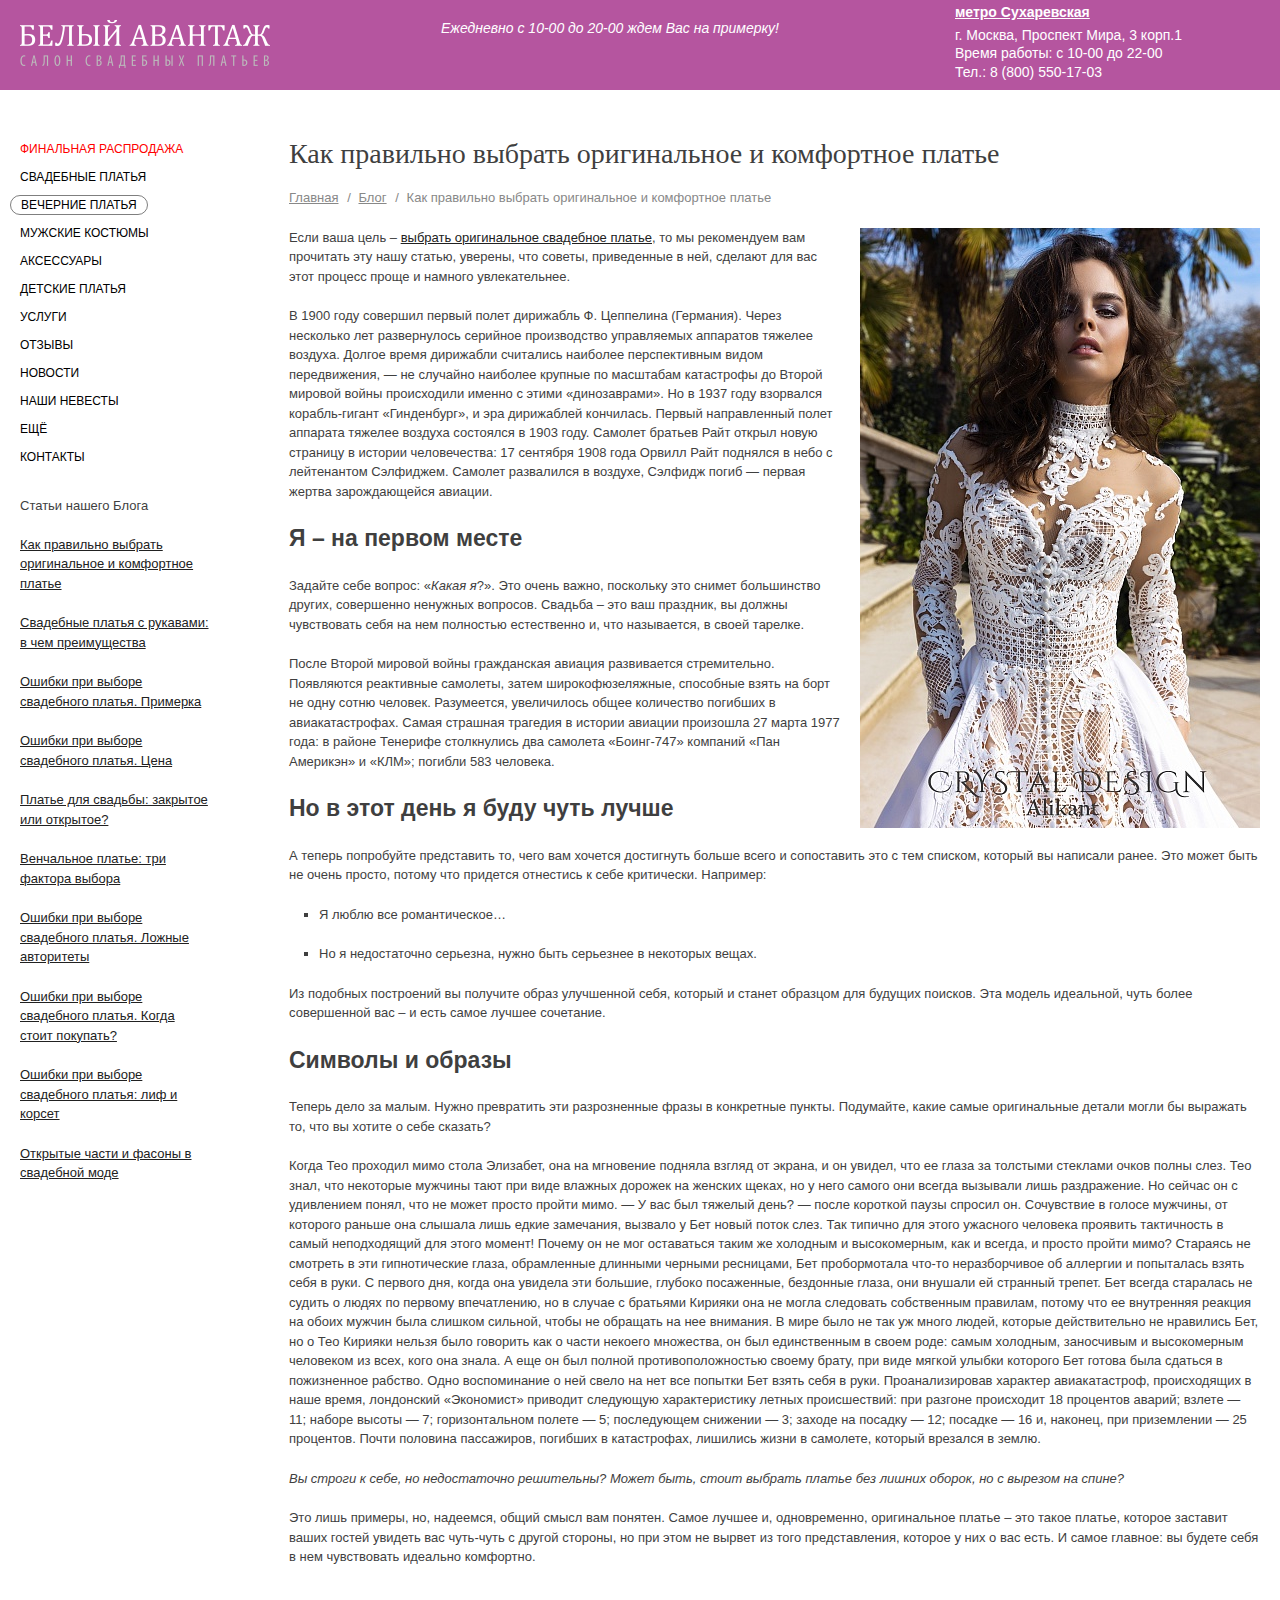
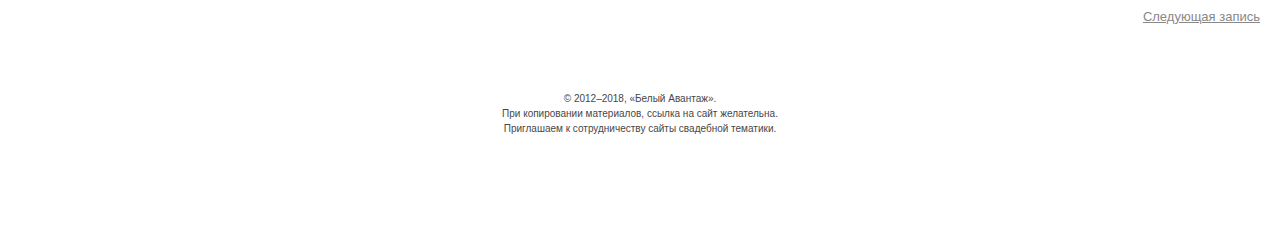
<file: index.html>
<!DOCTYPE html>
<html dir="ltr" lang="ru" class="index"><head><meta http-equiv="Content-Type" content="text/html; charset=UTF-8">
    <title>Как правильно выбрать оригинальное и комфортное платье</title>
    <meta name="viewport" content="width=device-width, initial-scale=1.0">
	<meta name="cmsmagazine" content="db7a12ffe11c973bc15984842f82d936">
    
<meta name="description" content="Как правильно выбрать оригинальное и комфортное платье. Другие статьи свадебной тематики Вы можете найти в разделе блога на нашем сайте.">
<link href="./index_files/template_1b6640be4d716ee927ee931bbfde7765.css" type="text/css" data-template-style="true" rel="stylesheet">
    <link rel="shortcut icon" href="/favicon.png" type="image/x-icon">

<link type="text/css" rel="stylesheet" href="./index_files/newweb.css"></head>
<body><div id="mobile-menu" class="mm-menu mm-offcanvas mm-iconpanel mm-hasnavbar-top-2 mm-hasnavbar-bottom-1 mm-effect-menu-zoom mm-effect-panels-zoom mm-pagedim-black mm-theme-white" aria-hidden="true"><div class="mm-navbars-top"><div class="mm-navbar mm-navbar-size-1"><div class="mm-logo"><a href="/" title="перейти на главную"><img src="./index_files/logo2.png" width="250" height="48" alt=""></a></div></div><div class="mm-navbar mm-navbar-size-1 mm-hasbtns"><a class="mm-prev mm-btn mm-hidden" aria-hidden="true"></a><a class="mm-title">Меню</a><a class="mm-close mm-btn" href="/blog/kak-pravilno-vybrat-originalnoe-i-komfortnoe-plate/#mm-0" aria-owns="mm-0"><span class="mm-sronly">Close menu</span></a></div></div><div class="mm-panels"><div class="mm-panel mm-opened mm-iconpanel-0" id="mm-1"><a href="/blog/kak-pravilno-vybrat-originalnoe-i-komfortnoe-plate/#mm-1" class="mm-subblocker"></a><div class="mm-navbar" aria-hidden="true"><a class="mm-title">Меню</a></div><ul class="mm-listview">                        <li>                            <a href="/catalog/finalnaya-rasprodaja/">Финальная распродажа</a>
                                            
                            </li>                        <li>                            <a class="mm-next" href="/blog/kak-pravilno-vybrat-originalnoe-i-komfortnoe-plate/#mm-2" aria-owns="mm-2" aria-haspopup="true"><span class="mm-sronly">Open submenu (Свадебные платья)</span></a><a href="/catalog/svadebnye-platya/">Свадебные платья</a>
                                            
                                                </li>                                        <li>                            <a href="/catalog/vechernie-platja/">Вечерние платья</a>
                                            
                            </li>                        <li>                            <a href="/catalog/muzhskie-kostyumy/">Мужские костюмы</a>
                                            
                            </li>                        <li>                            <a class="mm-next" href="/blog/kak-pravilno-vybrat-originalnoe-i-komfortnoe-plate/#mm-3" aria-owns="mm-3" aria-haspopup="true"><span class="mm-sronly">Open submenu (Аксессуары)</span></a><a href="/catalog/aksessuary/">Аксессуары</a>
                                            
                                                </li>                                        <li>                            <a href="/catalog/detskie-platya/">Детские платья</a>
                                                                </li>                                    <li>                            <a href="/atelier/">Услуги</a>
                                            
                            </li>                        <li>                            <a href="/reviews/">Отзывы</a>
                                            
                            </li>                        <li>                            <a href="/news/">Новости</a>
                                            
                            </li>                        <li>                            <a href="/our-brides/">Наши невесты</a>
                                            
                            </li>                        <li>                            <a href="/more/">Ещё</a>
                                            
                            </li>                        <li>                            <a href="/contact/">Контакты</a>
                                                                </li>            </ul></div><div class="mm-panel mm-hidden" id="mm-2" aria-hidden="true"><a href="/blog/kak-pravilno-vybrat-originalnoe-i-komfortnoe-plate/#mm-2" class="mm-subblocker"></a><div class="mm-navbar" aria-hidden="true"><a class="mm-btn mm-prev" href="/blog/kak-pravilno-vybrat-originalnoe-i-komfortnoe-plate/#mm-1" aria-owns="mm-1" aria-haspopup="true"><span class="mm-sronly">Close submenu (Свадебные платья)</span></a><a class="mm-title" href="/blog/kak-pravilno-vybrat-originalnoe-i-komfortnoe-plate/#mm-1" aria-hidden="true">Свадебные платья</a></div><ul style="" class="mm-listview">                        <li>                            <a href="/catalog/svadebnye-platya/kollektsiya-2018/">Коллекция 2018</a>
                                            
                            </li>                        <li>                            <a href="/catalog/svadebnye-platya/svadebnye-platja-1-kat/">От 9000-30000 руб.</a>
                                            
                            </li>                        <li>                            <a href="/catalog/svadebnye-platya/svadebnye-platja-2-kat/">От 30000-50000 руб.</a>
                                            
                            </li>                        <li>                            <a href="/catalog/svadebnye-platya/svadebnye-platja-3-kat/">От 50000-100000 руб.</a>
                                            
                            </li>                        <li>                            <a href="/catalog/svadebnye-platya/ot-100000-200000-rub/">От 100000-200000 руб.</a>
                                            
                            </li>                        <li>                            <a href="/catalog/svadebnye-platya/pyshnye/">Пышные</a>
                                            
                            </li>                        <li>                            <a href="/catalog/svadebnye-platya/svadebnye-platja-a-silueht/">А-силуэт</a>
                                            
                            </li>                        <li>                            <a href="/catalog/svadebnye-platya/svadebnye-platja-ampir/">В стиле ампир</a>
                                            
                            </li>                        <li>                            <a href="/catalog/svadebnye-platya/svadebnye-platya-v-grecheskom-stile/">В греческом стиле</a>
                                            
                            </li>                        <li>                            <a href="/catalog/svadebnye-platya/svadebnye-platja-prjamogo-siluehta/">Прямые</a>
                                            
                            </li>                        <li>                            <a href="/catalog/svadebnye-platya/platja-rusalka/">Русалка/рыбка</a>
                                            
                            </li>                        <li>                            <a href="/catalog/svadebnye-platya/korotkie-svadebnye-platja/">Короткие</a>
                                            
                            </li>                        <li>                            <a href="/catalog/svadebnye-platya/kruzhevnye/">Кружевные</a>
                                            
                            </li>                        <li>                            <a href="/catalog/svadebnye-platya/so-shleyfom/">Со шлейфом</a>
                                            
                            </li>                        <li>                            <a href="/catalog/svadebnye-platya/tsvetnie/">Цветные</a>
                                            
                            </li>                        <li>                            <a href="/catalog/svadebnye-platya/eksklyuzivnye/">Эксклюзивные</a>
                                            
                            </li>                        <li>                            <a href="/catalog/svadebnye-platya/svadebnye-platja-dlja-beremennykh/">Для беременных</a>
                                            
                            </li>                        <li>                            <a href="/catalog/svadebnye-platya/svadebnye-platja-dlja-polnykh/">Больших размеров</a>
                                            
                            </li>                        <li>                            <a href="/catalog/svadebnye-platya/dlja-venchanija/">Для венчания</a>
                                            
                            </li>                        <li>                            <a href="/catalog/svadebnye-platya/musulmanskie/">Мусульманские</a>
                                            
                            </li>                        <li>                            <a href="/catalog/svadebnye-platya/atlasnye-svadebnye-platya/">Атласные</a>
                                            
                            </li>                        <li>                            <a href="/catalog/svadebnye-platya/svadebnye-platja-2017/">Коллекция 2017</a>
                                            
                            </li>                                    </ul></div><div class="mm-panel mm-hidden" id="mm-3" aria-hidden="true"><a href="/blog/kak-pravilno-vybrat-originalnoe-i-komfortnoe-plate/#mm-3" class="mm-subblocker"></a><div class="mm-navbar" aria-hidden="true"><a class="mm-btn mm-prev" href="/blog/kak-pravilno-vybrat-originalnoe-i-komfortnoe-plate/#mm-1" aria-owns="mm-1" aria-haspopup="true"><span class="mm-sronly">Close submenu (Аксессуары)</span></a><a class="mm-title" href="/blog/kak-pravilno-vybrat-originalnoe-i-komfortnoe-plate/#mm-1" aria-hidden="true">Аксессуары</a></div><ul style="" class="mm-listview">                        <li>                            <a href="/catalog/aksessuary/svadebnye-bolero/">Болеро</a>
                                            
                            </li>                        <li>                            <a href="/catalog/aksessuary/buduarnye-platya/">Будуарные Платья</a>
                                            
                            </li>                        <li>                            <a href="/catalog/aksessuary/svadebnye-aksessuary/">Свадебные аксессуары</a>
                                            
                            </li>                        <li>                            <a href="/catalog/aksessuary/svadebnye-shubki/">Шубки и куртки</a>
                                            
                            </li>                        <li>                            <a href="/catalog/aksessuary/svadebnaja-fata/">Фата</a>
                                            
                            </li>                        <li>                            <a href="/catalog/aksessuary/svadebnoe-palto/">Пальто</a>
                                            
                            </li>                        <li>                            <a href="/catalog/aksessuary/svadebnaja-bizhuterija/">Бижутерия</a>
                                            
                            </li>                        <li>                            <a href="/catalog/aksessuary/svadebnye-ukrashenija-dlja-volos/">Украшения для волос</a>
                                            
                            </li>                                    </ul></div></div><div class="mm-navbars-bottom"><div class="mm-navbar mm-navbar-size-1"></div></div></div>
<div id="mm-0" class="mm-page mm-slideout"><div id="wrapper" class="mm-slideout">
    
    <div class="new-header">
        <div class="wrapper">
            <div class="address-block">                
                <div class="name">
	 метро Сухаревская
</div>
 г. Москва, Проспект Мира, 3 корп.1<br>
 Время работы: с 10-00 до 22-00<br>
Тел.:&nbsp;8 (800) 550-17-03            </div>
			<!-- <div class="address-block">                
                            </div> -->
            <div class="info-block">
                <p>
	Ежедневно с 10-00 до 20-00 ждем Вас на примерку!
</p>
<p>
</p>
 <br>            </div>
        </div>
    </div>

    <header class="header">
        <div class="wrapper">
            <div class="container_12">
                <div id="logo" class="grid_3">
                    <a href="/">
                        <img src="./index_files/logo1.png" width="250" height="48" alt="">
                    </a>
                </div>
                <div class="grid_2 prefix_2">
                    <div class="my-favorites"><a href="/catalog/favorites/" style="display: none">Мои закладки (<span id="top-favorite">0</span>)</a>
                    </div>
                </div>
                <div class="header-address grid_5" style="display:none">
                    <div class="address">
 <b>метро Сухаревская </b><br>
	<b>
	г. Москва, Проспект Мира, 3 корп.1</b><br>
	<b>
	Время работы: с 10-00 до 22-00</b><br>
	<b>
	Тел.: 8 (800) 550-17-03&nbsp;</b><br>
</div>
 <br>                </div>
            </div>
        </div>
    </header>
    <section class="main-block clearfix">
    <div class="wrapper">
    <div class="container_12">
    <aside class="grid_2">
            <nav class="left-menu" role="navigation" itemscope="" itemtype="http://schema.org/SiteNavigationElement">
                        
                            <ul>                        <li>                            <a href="/catalog/finalnaya-rasprodaja/">Финальная распродажа</a>
                                            
                            </li>                        <li>                            <a href="/catalog/svadebnye-platya/">Свадебные платья</a>
                                            
                            <ul style="display:none;">                        <li>                            <a href="/catalog/svadebnye-platya/kollektsiya-2018/">Коллекция 2018</a>
                                            
                            </li>                        <li>                            <a href="/catalog/svadebnye-platya/svadebnye-platja-1-kat/">От 9000-30000 руб.</a>
                                            
                            </li>                        <li>                            <a href="/catalog/svadebnye-platya/svadebnye-platja-2-kat/">От 30000-50000 руб.</a>
                                            
                            </li>                        <li>                            <a href="/catalog/svadebnye-platya/svadebnye-platja-3-kat/">От 50000-100000 руб.</a>
                                            
                            </li>                        <li>                            <a href="/catalog/svadebnye-platya/ot-100000-200000-rub/">От 100000-200000 руб.</a>
                                            
                            </li>                        <li>                            <a href="/catalog/svadebnye-platya/pyshnye/">Пышные</a>
                                            
                            </li>                        <li>                            <a href="/catalog/svadebnye-platya/svadebnye-platja-a-silueht/">А-силуэт</a>
                                            
                            </li>                        <li>                            <a href="/catalog/svadebnye-platya/svadebnye-platja-ampir/">В стиле ампир</a>
                                            
                            </li>                        <li>                            <a href="/catalog/svadebnye-platya/svadebnye-platya-v-grecheskom-stile/">В греческом стиле</a>
                                            
                            </li>                        <li>                            <a href="/catalog/svadebnye-platya/svadebnye-platja-prjamogo-siluehta/">Прямые</a>
                                            
                            </li>                        <li>                            <a href="/catalog/svadebnye-platya/platja-rusalka/">Русалка/рыбка</a>
                                            
                            </li>                        <li>                            <a href="/catalog/svadebnye-platya/korotkie-svadebnye-platja/">Короткие</a>
                                            
                            </li>                        <li>                            <a href="/catalog/svadebnye-platya/kruzhevnye/">Кружевные</a>
                                            
                            </li>                        <li>                            <a href="/catalog/svadebnye-platya/so-shleyfom/">Со шлейфом</a>
                                            
                            </li>                        <li>                            <a href="/catalog/svadebnye-platya/tsvetnie/">Цветные</a>
                                            
                            </li>                        <li>                            <a href="/catalog/svadebnye-platya/eksklyuzivnye/">Эксклюзивные</a>
                                            
                            </li>                        <li>                            <a href="/catalog/svadebnye-platya/svadebnye-platja-dlja-beremennykh/">Для беременных</a>
                                            
                            </li>                        <li>                            <a href="/catalog/svadebnye-platya/svadebnye-platja-dlja-polnykh/">Больших размеров</a>
                                            
                            </li>                        <li>                            <a href="/catalog/svadebnye-platya/dlja-venchanija/">Для венчания</a>
                                            
                            </li>                        <li>                            <a href="/catalog/svadebnye-platya/musulmanskie/">Мусульманские</a>
                                            
                            </li>                        <li>                            <a href="/catalog/svadebnye-platya/atlasnye-svadebnye-platya/">Атласные</a>
                                            
                            </li>                        <li>                            <a href="/catalog/svadebnye-platya/svadebnye-platja-2017/">Коллекция 2017</a>
                                            
                            </li>                                    </ul>                    </li>                                        <li>                            <a href="/catalog/vechernie-platja/" class="with-border"><span>Вечерние платья</span></a>
                                            
                            </li>                        <li>                            <a href="/catalog/muzhskie-kostyumy/">Мужские костюмы</a>
                                            
                            </li>                        <li>                            <a href="/catalog/aksessuary/">Аксессуары</a>
                                            
                            <ul style="display:none;">                        <li>                            <a href="/catalog/aksessuary/svadebnye-bolero/">Болеро</a>
                                            
                            </li>                        <li>                            <a href="/catalog/aksessuary/buduarnye-platya/">Будуарные Платья</a>
                                            
                            </li>                        <li>                            <a href="/catalog/aksessuary/svadebnye-aksessuary/">Свадебные аксессуары</a>
                                            
                            </li>                        <li>                            <a href="/catalog/aksessuary/svadebnye-shubki/">Шубки и куртки</a>
                                            
                            </li>                        <li>                            <a href="/catalog/aksessuary/svadebnaja-fata/">Фата</a>
                                            
                            </li>                        <li>                            <a href="/catalog/aksessuary/svadebnoe-palto/">Пальто</a>
                                            
                            </li>                        <li>                            <a href="/catalog/aksessuary/svadebnaja-bizhuterija/">Бижутерия</a>
                                            
                            </li>                        <li>                            <a href="/catalog/aksessuary/svadebnye-ukrashenija-dlja-volos/">Украшения для волос</a>
                                            
                            </li>                                    </ul>                    </li>                                        <li>                            <a href="/catalog/detskie-platya/">Детские платья</a>
                                                                </li>            </ul>            </nav>
 

            <nav class="left-menu" role="navigation" itemscope="" itemtype="http://schema.org/SiteNavigationElement">
                        
                            <ul>                        <li>                            <a href="/atelier/">Услуги</a>
                                            
                            </li>                        <li>                            <a href="/reviews/">Отзывы</a>
                                            
                            </li>                        <li>                            <a href="/news/">Новости</a>
                                            
                            </li>                        <li>                            <a href="/our-brides/">Наши невесты</a>
                                            
                            </li>                        <li>                            <a href="/more/">Ещё</a>
                                            
                            </li>                        <li>                            <a href="/contact/">Контакты</a>
                                                                </li>            </ul>            </nav>
 

                        
 
        <br>
<div class="blog-top-list">
    <div class="desc"><b>Статьи нашего Блога</b></div>
    <br>
                    <p class="blog-item" id="bx_651765591_10112">
                <a href="/blog/kak-pravilno-vybrat-originalnoe-i-komfortnoe-plate/">Как правильно выбрать оригинальное и комфортное платье</a>
        </p>
                    <p class="blog-item" id="bx_651765591_10043">
                <a href="/blog/svadebnye-platya-s-rukavami-v-chem-preimushchestva/">Свадебные платья с рукавами: в чем преимущества</a>
        </p>
                    <p class="blog-item" id="bx_651765591_9950">
                <a href="/blog/oshibki-pri-vybore-svadebnogo-platya-primerka/">Ошибки при выборе свадебного платья. Примерка</a>
        </p>
                    <p class="blog-item" id="bx_651765591_9883">
                <a href="/blog/oshibki-pri-vybore-svadebnogo-platya-tsena/">Ошибки при выборе свадебного платья. Цена</a>
        </p>
                    <p class="blog-item" id="bx_651765591_9815">
                <a href="/blog/plate-dlya-svadby-zakrytoe-ili-otkrytoe/">Платье для свадьбы: закрытое или открытое?</a>
        </p>
                    <p class="blog-item" id="bx_651765591_9713">
                <a href="/blog/venchalnoe-plate-tri-faktora-vybora/">Венчальное платье: три фактора выбора</a>
        </p>
                    <p class="blog-item" id="bx_651765591_9606">
                <a href="/blog/oshibki-pri-vybore-svadebnogo-platya-lozhnye-avtoritety/">Ошибки при выборе свадебного платья. Ложные авторитеты</a>
        </p>
                    <p class="blog-item" id="bx_651765591_9595">
                <a href="/blog/oshibki-pri-vybore-svadebnogo-platya-kogda-stoit-pokupat/">Ошибки при выборе свадебного платья. Когда стоит покупать?</a>
        </p>
                    <p class="blog-item" id="bx_651765591_9486">
                <a href="/blog/oshibki-pri-vybore-svadebnogo-platya-lif-i-korset/">Ошибки при выборе свадебного платья: лиф и корсет</a>
        </p>
                    <p class="blog-item" id="bx_651765591_9485">
                <a href="/blog/otkrytye-chasti-i-fasony-v-svadebnoy-mode/">Открытые части и фасоны в свадебной моде</a>
        </p>
    </div>
    </aside>
    <main class="content-block grid_10">

    <h1 class="page-name">Как правильно выбрать оригинальное и комфортное платье</h1>
<div class="bx_breadcrumbs"><ul><li><a href="/" title="Главная">Главная</a></li><li><a href="/blog/" title="Блог">Блог</a></li><li><span>Как правильно выбрать оригинальное и комфортное платье</span></li></ul></div>
<p>
 <img width="400" src="./index_files/alikant_3.jpg" height="600" align="right">Если ваша цель – <a href="/blog/originalnye_svadebnye_platja/">выбрать оригинальное свадебное платье</a>, то мы рекомендуем вам прочитать эту нашу статью, уверены, что советы, приведенные в ней, сделают для вас этот процесс проще и намного увлекательнее.
</p>
<p>
В 1900 году совершил первый полет дирижабль Ф. Цеппелина (Германия). Через несколько лет развернулось серийное производство управляемых аппаратов тяжелее воздуха. Долгое время дирижабли считались наиболее перспективным видом передвижения, — не случайно наиболее крупные по масштабам катастрофы до Второй мировой войны происходили именно с этими «динозаврами». Но в 1937 году взорвался корабль-гигант «Гинденбург», и эра дирижаблей кончилась.

Первый направленный полет аппарата тяжелее воздуха состоялся в 1903 году. Самолет братьев Райт открыл новую страницу в истории человечества: 17 сентября 1908 года Орвилл Райт поднялся в небо с лейтенантом Сэлфиджем. Самолет развалился в воздухе, Сэлфидж погиб — первая жертва зарождающейся авиации.
</p>
<h2>
Я – на первом месте </h2>
<p>
	 Задайте себе вопрос: «<i>Какая я</i>?». Это очень важно, поскольку это снимет большинство других, совершенно ненужных вопросов. Свадьба – это ваш праздник, вы должны чувствовать себя на нем полностью естественно и, что называется, в своей тарелке.
</p>
<p>
После Второй мировой войны гражданская авиация развивается стремительно. Появляются реактивные самолеты, затем широкофюзеляжные, способные взять на борт не одну сотню человек. Разумеется, увеличилось общее количество погибших в авиакатастрофах.

Самая страшная трагедия в истории авиации произошла 27 марта 1977 года: в районе Тенерифе столкнулись два самолета «Боинг-747» компаний «Пан Америкэн» и «КЛМ»; погибли 583 человека.</p>
<h2>
Но в этот день я буду чуть лучше </h2>
<p>
	 А теперь попробуйте представить то, чего вам хочется достигнуть больше всего и сопоставить это с тем списком, который вы написали ранее. Это может быть не очень просто, потому что придется отнестись к себе критически. Например:
</p>
<p>
</p>
<ul>
	<li>
	<p>
		 Я люблю все романтическое…
	</p>
 </li>
	<li>
	<p>
		 Но я недостаточно серьезна, нужно быть серьезнее в некоторых вещах.
	</p>
 </li>
</ul>
<p>
</p>
<p>
	 Из подобных построений вы получите образ улучшенной себя, который и станет образцом для будущих поисков. Эта модель идеальной, чуть более совершенной вас – и есть самое лучшее сочетание.
</p>
<h2>
Символы и образы </h2>
<p>
	 Теперь дело за малым. Нужно превратить эти разрозненные фразы в конкретные пункты. Подумайте, какие самые оригинальные детали могли бы выражать то, что вы хотите о себе сказать?
</p>
<p>
Когда Тео проходил мимо стола Элизабет, она на мгновение подняла взгляд от экрана, и он увидел, что ее глаза за толстыми стеклами очков полны слез. Тео знал, что некоторые мужчины тают при виде влажных дорожек на женских щеках, но у него самого они всегда вызывали лишь раздражение.

Но сейчас он с удивлением понял, что не может просто пройти мимо.

— У вас был тяжелый день? — после короткой паузы спросил он.

Сочувствие в голосе мужчины, от которого раньше она слышала лишь едкие замечания, вызвало у Бет новый поток слез. Так типично для этого ужасного человека проявить тактичность в самый неподходящий для этого момент! Почему он не мог оставаться таким же холодным и высокомерным, как и всегда, и просто пройти мимо?

Стараясь не смотреть в эти гипнотические глаза, обрамленные длинными черными ресницами, Бет пробормотала что-то неразборчивое об аллергии и попыталась взять себя в руки.

С первого дня, когда она увидела эти большие, глубоко посаженные, бездонные глаза, они внушали ей странный трепет. Бет всегда старалась не судить о людях по первому впечатлению, но в случае с братьями Кирияки она не могла следовать собственным правилам, потому что ее внутренняя реакция на обоих мужчин была слишком сильной, чтобы не обращать на нее внимания. В мире было не так уж много людей, которые действительно не нравились Бет, но о Тео Кирияки нельзя было говорить как о части некоего множества, он был единственным в своем роде: самым холодным, заносчивым и высокомерным человеком из всех, кого она знала. А еще он был полной противоположностью своему брату, при виде мягкой улыбки которого Бет готова была сдаться в пожизненное рабство. Одно воспоминание о ней свело на нет все попытки Бет взять себя в руки.
Проанализировав характер авиакатастроф, происходящих в наше время, лондонский «Экономист» приводит следующую характеристику летных происшествий: при разгоне происходит 18 процентов аварий; взлете — 11; наборе высоты — 7; горизонтальном полете — 5; последующем снижении — 3; заходе на посадку — 12; посадке — 16 и, наконец, при приземлении — 25 процентов. Почти половина пассажиров, погибших в катастрофах, лишились жизни в самолете, который врезался в землю.</p>
<p>
 <i>Вы строги к себе, но недостаточно решительны? Может быть, стоит выбрать платье без лишних оборок, но с вырезом на спине?</i>
</p>
<p>
	 Это лишь примеры, но, надеемся, общий смысл вам понятен. Самое лучшее и, одновременно, оригинальное платье – это такое платье, которое заставит ваших гостей увидеть вас чуть-чуть с другой стороны, но при этом не вырвет из того представления, которое у них о вас есть. И самое главное: вы будете себя в нем чувствовать идеально комфортно.
</p>
<div class="news-nav clearfix">
            <a href="/blog/svadebnye-platya-s-rukavami-v-chem-preimushchestva/" class="link-next">Следующая запись</a>
        </div></main>
</div>
</div>
</section>

<div class="pre-footer"></div>
<footer id="footer">
    <div class="wrapper">
        <div class="container_12">
            <div class="grid_12">
                <div class="footer-copyright">
                    © 2012–2018, «Белый Авантаж».<br>
При копировании материалов, ссылка на сайт желательна. <br>
Приглашаем к сотрудничеству сайты свадебной тематики. <br>
</footer>
<div id="bx-composite-banner"></div>

<div id="my-menu" class="mobile-popup">
        <nav class="left-menu" role="navigation" itemscope="" itemtype="http://schema.org/SiteNavigationElement">
                        
                            <ul>                        <li>                            <a href="/catalog/finalnaya-rasprodaja/">Финальная распродажа</a>
                                            
                            </li>                        <li>                            <a href="/catalog/svadebnye-platya/">Свадебные платья</a>
                                            
                            <ul style="display:none;">                        <li>                            <a href="/catalog/svadebnye-platya/kollektsiya-2018/">Коллекция 2018</a>
                                            
                            </li>                        <li>                            <a href="/catalog/svadebnye-platya/svadebnye-platja-1-kat/">От 9000-30000 руб.</a>
                                            
                            </li>                        <li>                            <a href="/catalog/svadebnye-platya/svadebnye-platja-2-kat/">От 30000-50000 руб.</a>
                                            
                            </li>                        <li>                            <a href="/catalog/svadebnye-platya/svadebnye-platja-3-kat/">От 50000-100000 руб.</a>
                                            
                            </li>                        <li>                            <a href="/catalog/svadebnye-platya/ot-100000-200000-rub/">От 100000-200000 руб.</a>
                                            
                            </li>                        <li>                            <a href="/catalog/svadebnye-platya/pyshnye/">Пышные</a>
                                            
                            </li>                        <li>                            <a href="/catalog/svadebnye-platya/svadebnye-platja-a-silueht/">А-силуэт</a>
                                            
                            </li>                        <li>                            <a href="/catalog/svadebnye-platya/svadebnye-platja-ampir/">В стиле ампир</a>
                                            
                            </li>                        <li>                            <a href="/catalog/svadebnye-platya/svadebnye-platya-v-grecheskom-stile/">В греческом стиле</a>
                                            
                            </li>                        <li>                            <a href="/catalog/svadebnye-platya/svadebnye-platja-prjamogo-siluehta/">Прямые</a>
                                            
                            </li>                        <li>                            <a href="/catalog/svadebnye-platya/platja-rusalka/">Русалка/рыбка</a>
                                            
                            </li>                        <li>                            <a href="/catalog/svadebnye-platya/korotkie-svadebnye-platja/">Короткие</a>
                                            
                            </li>                        <li>                            <a href="/catalog/svadebnye-platya/kruzhevnye/">Кружевные</a>
                                            
                            </li>                        <li>                            <a href="/catalog/svadebnye-platya/so-shleyfom/">Со шлейфом</a>
                                            
                            </li>                        <li>                            <a href="/catalog/svadebnye-platya/tsvetnie/">Цветные</a>
                                            
                            </li>                        <li>                            <a href="/catalog/svadebnye-platya/eksklyuzivnye/">Эксклюзивные</a>
                                            
                            </li>                        <li>                            <a href="/catalog/svadebnye-platya/svadebnye-platja-dlja-beremennykh/">Для беременных</a>
                                            
                            </li>                        <li>                            <a href="/catalog/svadebnye-platya/svadebnye-platja-dlja-polnykh/">Больших размеров</a>
                                            
                            </li>                        <li>                            <a href="/catalog/svadebnye-platya/dlja-venchanija/">Для венчания</a>
                                            
                            </li>                        <li>                            <a href="/catalog/svadebnye-platya/musulmanskie/">Мусульманские</a>
                                            
                            </li>                        <li>                            <a href="/catalog/svadebnye-platya/atlasnye-svadebnye-platya/">Атласные</a>
                                            
                            </li>                        <li>                            <a href="/catalog/svadebnye-platya/svadebnye-platja-2017/">Коллекция 2017</a>
                                            
                            </li>                                    </ul>                    </li>                                        <li>                            <a href="/catalog/vechernie-platja/">Вечерние платья</a>
                                            
                            </li>                        <li>                            <a href="/catalog/muzhskie-kostyumy/">Мужские костюмы</a>
                                            
                            </li>                        <li>                            <a href="/catalog/aksessuary/">Аксессуары</a>
                                            
                            <ul style="display:none;">                        <li>                            <a href="/catalog/aksessuary/svadebnye-bolero/">Болеро</a>
                                            
                            </li>                        <li>                            <a href="/catalog/aksessuary/buduarnye-platya/">Будуарные Платья</a>
                                            
                            </li>                        <li>                            <a href="/catalog/aksessuary/svadebnye-aksessuary/">Свадебные аксессуары</a>
                                            
                            </li>                        <li>                            <a href="/catalog/aksessuary/svadebnye-shubki/">Шубки и куртки</a>
                                            
                            </li>                        <li>                            <a href="/catalog/aksessuary/svadebnaja-fata/">Фата</a>
                                            
                            </li>                        <li>                            <a href="/catalog/aksessuary/svadebnoe-palto/">Пальто</a>
                                            
                            </li>                        <li>                            <a href="/catalog/aksessuary/svadebnaja-bizhuterija/">Бижутерия</a>
                                            
                            </li>                        <li>                            <a href="/catalog/aksessuary/svadebnye-ukrashenija-dlja-volos/">Украшения для волос</a>
                                            
                            </li>                                    </ul>                    </li>                                        <li>                            <a href="/catalog/detskie-platya/">Детские платья</a>
                                                                </li>            </ul>            </nav>
 
        <nav class="left-menu" role="navigation" itemscope="" itemtype="http://schema.org/SiteNavigationElement">
                        
                            <ul>                        <li>                            <a href="/atelier/">Услуги</a>
                                            
                            </li>                        <li>                            <a href="/reviews/">Отзывы</a>
                                            
                            </li>                        <li>                            <a href="/news/">Новости</a>
                                            
                            </li>                        <li>                            <a href="/our-brides/">Наши невесты</a>
                                            
                            </li>                        <li>                            <a href="/more/">Ещё</a>
                                            
                            </li>                        <li>                            <a href="/contact/">Контакты</a>
                                                                </li>            </ul>            </nav>
 
</div>

</div></body></html>
</file>
<file: index_files/newweb.css>
@import url(https://fonts.googleapis.com/css?family=Play:400,700&subset=latin,cyrillic);.yBodyOverflowHidden{overflow:hidden}.yButton{position:fixed !important;width:100px !important;height:100px !important;box-sizing:border-box !important}.yButton.bottom{bottom:30px !important}.yButton.top{top:30px !important}.yButton.right{right:30px !important}.yButton.left{left:30px !important}.yButtonBackground{position:absolute !important;left:0 !important;top:0 !important;width:100px !important;height:100px !important;border-radius:100% !important;background-color:#1c84c6;opacity:.8 !important;box-sizing:border-box !important}.yButtonWave{position:absolute !important;left:50% !important;top:50% !important;-webkit-transform:translate(-50%,-50%) !important;-moz-transform:translate(-50%,-50%) !important;-o-transform:translate(-50%,-50%) !important;transform:translate(-50%,-50%) !important;border-radius:50% !important;border-color:#1c84c6;color:#1c84c6;border:2px solid !important;width:105%;height:105%;opacity:.9 !important;box-sizing:border-box !important;-webkit-animation:wave-stroke 2s infinite cubic-bezier(.37,0,.8,.77);-moz-animation:wave-stroke 2s infinite cubic-bezier(.37,0,.8,.77);-o-animation:wave-stroke 2s infinite cubic-bezier(.37,0,.8,.77);animation:wave-stroke 2s infinite cubic-bezier(.37,0,.8,.77)}.yButtonIcon{display:none;box-sizing:border-box !important}.yButtonText{position:absolute !important;top:25px !important;left:5px !important;right:5px !important;border-radius:50% !important;width:90px !important;height:50px !important;color:#fff !important;font-size:15px !important;line-height:25px !important;font-weight:400 !important;text-align:center !important;vertical-align:middle !important;letter-spacing:1.5px !important;font-family:'Play',sans-serif !important;box-sizing:border-box !important}.yWidgetBlock{position:fixed !important;top:0 !important;width:500px !important;height:100% !important;background-color:#fff !important;background-image:url(/images/widgetBack.png) !important;background-position:center 10% !important;background-repeat:no-repeat !important;box-sizing:border-box !important}.yWidgetBlock.right{right:-500px !important}.yWidgetBlock.left{left:-500px !important}.yWidgetIFrame{width:100% !important;height:100% !important;box-sizing:border-box !important}.yWidgetCover{width:100% !important;height:100% !important;background:#333 !important;opacity:.5 !important;display:none;position:fixed !important;top:0 !important;left:0 !important;box-sizing:border-box !important}.yCloseIcon{position:fixed !important;top:13px !important;width:35px !important;height:35px !important;border-radius:50% !important;background:#fff !important;display:none;background-image:url(https://yclients.com/images/icon-close.png) !important;background-repeat:no-repeat !important;background-position:center center !important;background-size:12px 12px !important;box-sizing:border-box !important}.yCloseIcon.left{left:513px !important}.yCloseIcon.right{right:513px !important}.yWidgetShow{animation-duration:.4s !important}.yWidgetShow.right{right:0 !important;animation-name:slideinRight !important}.yWidgetShow.left{left:0 !important;animation-name:slideinLeft !important}.yWidgetHide{animation-duration:.4s !important}.yWidgetHide.right{right:-500px !important;animation-name:slideoutRight !important}.yWidgetHide.left{left:-500px !important;animation-name:slideoutLeft !important}@keyframes slideinRight{from{right:-500px}to{right:0}}@-webkit-keyframes slideinRight{from{right:-500px}to{right:0}}@-moz-keyframes slideinRight{from{right:-500px}to{right:0}}@-o-keyframes slideinRight{from{right:-500px}to{right:0}}@keyframes slideinLeft{from{left:-500px}to{left:0}}@-webkit-keyframes slideinLeft{from{left:-500px}to{left:0}}@-moz-keyframes slideinLeft{from{left:-500px}to{left:0}}@-o-keyframes slideinLeft{from{left:-500px}to{left:0}}@keyframes slideoutRight{from{right:0}to{right:-500px}}@-webkit-keyframes slideoutRight{from{right:0}to{right:-500px}}@-moz-keyframes slideoutRight{from{right:0}to{right:-500px}}@-o-keyframes slideoutRight{from{right:0}to{right:-500px}}@keyframes slideoutLeft{from{left:0}to{left:-500px}}@-webkit-keyframes slideoutLeft{from{left:0}to{left:-500px}}@-moz-keyframes slideoutLeft{from{left:0}to{left:-400px}}@-o-keyframes slideoutLeft{from{left:0}to{left:-500px}}@-webkit-keyframes wave-stroke{100%{width:200%;height:200%;border-color:transparent;opacity:0}}@-moz-keyframes wave-stroke{100%{width:200%;height:200%;border-color:transparent;opacity:0}}@-o-keyframes wave-stroke{100%{width:200%;height:200%;border-color:transparent;opacity:0}}@keyframes wave-stroke{100%{width:200%;height:200%;border-color:transparent;opacity:0}}
</file>
<file: index_files/template_1b6640be4d716ee927ee931bbfde7765.css>
/* Start:/local/templates/avantage/assets/css/reset.min.css?1500036022783*/
html,body,div,span,applet,object,iframe,h1,h2,h3,h4,h5,h6,p,blockquote,pre,a,abbr,acronym,address,big,cite,code,del,dfn,em,font,img,ins,kbd,q,s,samp,small,strike,strong,sub,sup,tt,var,b,u,i,center,dl,dt,dd,ol,ul,li,fieldset,form,label,legend,table,caption,tbody,tfoot,thead,tr,th,td{margin:0;padding:0;border:0;outline:0;font-size:100%;vertical-align:baseline;background:transparent}body{line-height:1}ol,ul{list-style:none}blockquote,q{quotes:none}blockquote:before,blockquote:after,q:before,q:after{content:'';content:none}:focus{outline:0}ins{text-decoration:none}del{text-decoration:line-through}table{border-collapse:collapse;border-spacing:0}.goto p{font-weight:bold;color:#FF4774}.goto li{color:#FF4774}.goto a{font-size:15px;line-height:24px;font-size:13px;font-style:italic}
/* End */


/* Start:/local/templates/avantage/assets/css/text.min.css?1500036075929*/
@import url(http://fonts.googleapis.com/css?family=Noto+Serif:400,700italic,700,400italic&subset=latin,cyrillic-ext);@import url(https://fonts.googleapis.com/css?family=Open+Sans:400,300,600,700,800&subset=latin,cyrillic-ext);@import url(https://fonts.googleapis.com/css?family=PT+Sans:400,700&subset=cyrillic);@import url(/local/templates/avantage/assets/css/fonts/fonts.css);@import url(/local/templates/avantage/assets/css/rub/stylesheet.css);body{font:13px/1.5 'Open Sans',Arial,'Liberation Sans',FreeSans,sans-serif;font-weight:300}a{color:#212121}a:hover{text-decoration:none}a:focus{outline:1px dotted invert}hr{border-color:#ccc;border-style:solid;border-width:1px 0 0;clear:both;height:0}h1{font-size:27px}h1.page-name{font:normal 28px 'Carolina';line-height:1em}h2{font-size:23px}h3{font-size:16px}h4{font-size:15px}h5{font-size:14px}h6{font-size:14px}ol{list-style:decimal}ul{list-style:square}li{margin-left:30px}p,dl,hr,h1,h2,h3,h4,h5,h6,ol,ul,pre,table,address,fieldset{margin-bottom:20px}
/* End */


/* Start:/local/templates/avantage/assets/css/grid.min.css?15000360228031*/
body{min-width:960px}.container_12,.container_16{margin-left:auto;margin-right:auto;width:960px}.grid_1,.grid_2,.grid_3,.grid_4,.grid_5,.grid_6,.grid_7,.grid_8,.grid_9,.grid_10,.grid_11,.grid_12,.grid_13,.grid_14,.grid_15,.grid_16{display:inline;float:left;margin-left:10px;margin-right:10px}.push_1,.pull_1,.push_2,.pull_2,.push_3,.pull_3,.push_4,.pull_4,.push_5,.pull_5,.push_6,.pull_6,.push_7,.pull_7,.push_8,.pull_8,.push_9,.pull_9,.push_10,.pull_10,.push_11,.pull_11,.push_12,.pull_12,.push_13,.pull_13,.push_14,.pull_14,.push_15,.pull_15{position:relative}.container_12 .grid_3,.container_16 .grid_4{width:220px}.container_12 .grid_6,.container_16 .grid_8{width:460px}.container_12 .grid_9,.container_16 .grid_12{width:700px}.container_12 .grid_12,.container_16 .grid_16{width:940px}.alpha{margin-left:0}.omega{margin-right:0}.container_12 .grid_1{width:60px}.container_12 .grid_2{width:140px}.container_12 .grid_4{width:300px}.container_12 .grid_5{width:380px}.container_12 .grid_7{width:540px}.container_12 .grid_8{width:620px}.container_12 .grid_10{width:780px}.container_12 .grid_11{width:860px}.container_16 .grid_1{width:40px}.container_16 .grid_2{width:100px}.container_16 .grid_3{width:160px}.container_16 .grid_5{width:280px}.container_16 .grid_6{width:340px}.container_16 .grid_7{width:400px}.container_16 .grid_9{width:520px}.container_16 .grid_10{width:580px}.container_16 .grid_11{width:640px}.container_16 .grid_13{width:760px}.container_16 .grid_14{width:820px}.container_16 .grid_15{width:880px}.container_12 .prefix_3,.container_16 .prefix_4{padding-left:240px}.container_12 .prefix_6,.container_16 .prefix_8{padding-left:480px}.container_12 .prefix_9,.container_16 .prefix_12{padding-left:720px}.container_12 .prefix_1{padding-left:80px}.container_12 .prefix_2{padding-left:160px}.container_12 .prefix_4{padding-left:320px}.container_12 .prefix_5{padding-left:400px}.container_12 .prefix_7{padding-left:560px}.container_12 .prefix_8{padding-left:640px}.container_12 .prefix_10{padding-left:800px}.container_12 .prefix_11{padding-left:880px}.container_16 .prefix_1{padding-left:60px}.container_16 .prefix_2{padding-left:120px}.container_16 .prefix_3{padding-left:180px}.container_16 .prefix_5{padding-left:300px}.container_16 .prefix_6{padding-left:360px}.container_16 .prefix_7{padding-left:420px}.container_16 .prefix_9{padding-left:540px}.container_16 .prefix_10{padding-left:600px}.container_16 .prefix_11{padding-left:660px}.container_16 .prefix_13{padding-left:780px}.container_16 .prefix_14{padding-left:840px}.container_16 .prefix_15{padding-left:900px}.container_12 .suffix_3,.container_16 .suffix_4{padding-right:240px}.container_12 .suffix_6,.container_16 .suffix_8{padding-right:480px}.container_12 .suffix_9,.container_16 .suffix_12{padding-right:720px}.container_12 .suffix_1{padding-right:80px}.container_12 .suffix_2{padding-right:160px}.container_12 .suffix_4{padding-right:320px}.container_12 .suffix_5{padding-right:400px}.container_12 .suffix_7{padding-right:560px}.container_12 .suffix_8{padding-right:640px}.container_12 .suffix_10{padding-right:800px}.container_12 .suffix_11{padding-right:880px}.container_16 .suffix_1{padding-right:60px}.container_16 .suffix_2{padding-right:120px}.container_16 .suffix_3{padding-right:180px}.container_16 .suffix_5{padding-right:300px}.container_16 .suffix_6{padding-right:360px}.container_16 .suffix_7{padding-right:420px}.container_16 .suffix_9{padding-right:540px}.container_16 .suffix_10{padding-right:600px}.container_16 .suffix_11{padding-right:660px}.container_16 .suffix_13{padding-right:780px}.container_16 .suffix_14{padding-right:840px}.container_16 .suffix_15{padding-right:900px}.container_12 .push_3,.container_16 .push_4{left:240px}.container_12 .push_6,.container_16 .push_8{left:480px}.container_12 .push_9,.container_16 .push_12{left:720px}.container_12 .push_1{left:80px}.container_12 .push_2{left:160px}.container_12 .push_4{left:320px}.container_12 .push_5{left:400px}.container_12 .push_7{left:560px}.container_12 .push_8{left:640px}.container_12 .push_10{left:800px}.container_12 .push_11{left:880px}.container_16 .push_1{left:60px}.container_16 .push_2{left:120px}.container_16 .push_3{left:180px}.container_16 .push_5{left:300px}.container_16 .push_6{left:360px}.container_16 .push_7{left:420px}.container_16 .push_9{left:540px}.container_16 .push_10{left:600px}.container_16 .push_11{left:660px}.container_16 .push_13{left:780px}.container_16 .push_14{left:840px}.container_16 .push_15{left:900px}.container_12 .pull_3,.container_16 .pull_4{left:-240px}.container_12 .pull_6,.container_16 .pull_8{left:-480px}.container_12 .pull_9,.container_16 .pull_12{left:-720px}.container_12 .pull_1{left:-80px}.container_12 .pull_2{left:-160px}.container_12 .pull_4{left:-320px}.container_12 .pull_5{left:-400px}.container_12 .pull_7{left:-560px}.container_12 .pull_8{left:-640px}.container_12 .pull_10{left:-800px}.container_12 .pull_11{left:-880px}.container_16 .pull_1{left:-60px}.container_16 .pull_2{left:-120px}.container_16 .pull_3{left:-180px}.container_16 .pull_5{left:-300px}.container_16 .pull_6{left:-360px}.container_16 .pull_7{left:-420px}.container_16 .pull_9{left:-540px}.container_16 .pull_10{left:-600px}.container_16 .pull_11{left:-660px}.container_16 .pull_13{left:-780px}.container_16 .pull_14{left:-840px}.container_16 .pull_15{left:-900px}.clear{clear:both;display:block;overflow:hidden;visibility:hidden;width:0;height:0}.clearfix:before,.clearfix:after,.container_12:before,.container_12:after,.container_16:before,.container_16:after{content:'.';display:block;overflow:hidden;visibility:hidden;font-size:0;line-height:0;width:0;height:0}.clearfix:after,.container_12:after,.container_16:after{clear:both}.clearfix,.container_12,.container_16{zoom:1}@media (min-width:1280px){.wrapper{width:1260px !important}.container_12,.container_16{margin-left:auto;margin-right:auto;width:1260px}.container_12 .grid_3{width:295px}.container_12 .grid_6{width:610px}.container_12 .grid_9{width:925px}.container_12 .grid_12{width:1240px}.container_12 .grid_1{width:85px}.container_12 .grid_2{width:190px}.container_12 .grid_4{width:400px}.container_12 .grid_5{width:505px}.container_12 .grid_7{width:715px}.container_12 .grid_8{width:820px}.container_12 .grid_10{width:1030px}.container_12 .grid_11{width:1135px}.container_12 .prefix_3{padding-left:315px}.container_12 .prefix_6{padding-left:630px}.container_12 .prefix_9{padding-left:945px}.container_12 .prefix_1{padding-left:105px}.container_12 .prefix_2{padding-left:210px}.container_12 .prefix_4{padding-left:420px}.container_12 .prefix_5{padding-left:525px}.container_12 .prefix_7{padding-left:735px}.container_12 .prefix_8{padding-left:840px}.container_12 .prefix_10{padding-left:1050px}.container_12 .prefix_11{padding-left:1155px}.container_12 .suffix_3{padding-right:315px}.container_12 .suffix_6{padding-right:630px}.container_12 .suffix_9{padding-right:945px}.container_12 .suffix_1{padding-right:105px}.container_12 .suffix_2{padding-right:210px}.container_12 .suffix_4{padding-right:420px}.container_12 .suffix_5{padding-right:525px}.container_12 .suffix_7{padding-right:735px}.container_12 .suffix_8{padding-right:840px}.container_12 .suffix_10{padding-right:1050px}.container_12 .suffix_11{padding-right:1155px}.container_12 .push_3{left:315px}.container_12 .push_6{left:630px}.container_12 .push_9{left:945px}.container_12 .push_1{left:105px}.container_12 .push_2{left:210px}.container_12 .push_4{left:420px}.container_12 .push_5{left:525px}.container_12 .push_7{left:735px}.container_12 .push_8{left:840px}.container_12 .push_10{left:1050px}.container_12 .push_11{left:1155px}.container_12 .pull_3{left:-315px}.container_12 .pull_6{left:-630px}.container_12 .pull_9{left:-945px}.container_12 .pull_1{left:-105px}.container_12 .pull_2{left:-210px}.container_12 .pull_4{left:-420px}.container_12 .pull_5{left:-525px}.container_12 .pull_7{left:-735px}.container_12 .pull_8{left:-840px}.container_12 .pull_10{left:-1050px}.container_12 .pull_11{left:-1155px}}
/* End */


/* Start:/local/templates/avantage/assets/js/styler/jquery.formstyler.css?14996745409507*/
.jq-checkbox{top:-1px;width:13px;height:13px;border:1px solid #C3C3C3;border-radius:3px;background:#F6F6F6 url([data-uri]) repeat-x;box-shadow:0 1px 1px rgba(0,0,0,0.05),inset -1px -1px #FFF,inset 1px -1px #FFF;vertical-align:middle;cursor:pointer}.jq-checkbox.checked .jq-checkbox__div{width:9px;height:9px;margin:2px 0 0 2px;border-radius:2px;background:#666;box-shadow:inset 0 -3px 6px #AAA}.jq-checkbox.focused{border:1px solid #08C}.jq-checkbox.disabled{opacity:0.55;filter:alpha(opacity=55)}.jq-radio{width:12px;height:12px;border:1px solid #C3C3C3;border-radius:50%;background:#F6F6F6 url([data-uri]) 0 -1px repeat-x;box-shadow:0 1px 1px rgba(0,0,0,0.05),inset -1px -1px #FFF,inset 1px -1px #FFF;vertical-align:middle;cursor:pointer}.jq-radio.checked .jq-radio__div{width:6px;height:6px;margin:3px 0 0 3px;border-radius:50%;background:#666}.jq-radio.focused{border:1px solid #08C}.jq-radio.disabled{opacity:0.55;filter:alpha(opacity=55)}.jq-file{width:270px;box-shadow:0 1px 2px rgba(0,0,0,0.1);border-radius:4px}.jq-file input{cursor:pointer;height:auto;line-height:1em}.jq-file__name{-moz-box-sizing:border-box;box-sizing:border-box;width:100%;height:32px;padding:0 80px 0 10px;color:#333;font:14px/30px Arial,sans-serif;white-space:nowrap;text-overflow:ellipsis;overflow:hidden;border:1px solid #CCC;border-bottom-color:#B3B3B3;border-radius:4px;box-shadow:inset 1px 1px #F1F1F1;background:#FFF}.focused .jq-file__name{border:1px solid #5794BF}.jq-file__browse{position:absolute;top:1px;right:1px;padding:0 10px;border-left:1px solid #CCC;border-radius:0 4px 4px 0;background:#F1F1F1 url([data-uri]) repeat-x;box-shadow:inset 1px -1px #F1F1F1,inset -1px 0 #F1F1F1,0 1px 2px rgba(0,0,0,0.1);color:#333;text-shadow:1px 1px #FFF;font:14px/30px Arial,sans-serif}.jq-file:hover .jq-file__browse{background-color:#E6E6E6;background-position:0 -10px}.jq-file:active .jq-file__browse{background:#F5F5F5;box-shadow:inset 1px 1px 3px #DDD}.jq-file.disabled .jq-file__name{color:#888}.jq-file.disabled,.jq-file.disabled .jq-file__browse{border-color:#CCC;background:#F5F5F5;box-shadow:none;color:#888}.jq-selectbox{vertical-align:middle;cursor:pointer}.jq-selectbox__select{height:30px;padding:0 45px 0 10px;border:1px solid #CCC;border-bottom-color:#B3B3B3;border-radius:4px;background:#F5F5F5 url([data-uri]) repeat-x;box-shadow:inset 1px -1px #F1F1F1,inset -1px 0 #F1F1F1,0 1px 2px rgba(0,0,0,0.1);color:#333;text-shadow:1px 1px #FFF;font:14px/30px Arial,sans-serif}.jq-selectbox__select:hover{background-color:#E6E6E6;background-position:0 -10px}.jq-selectbox__select:active{background:#F5F5F5;box-shadow:inset 1px 1px 3px #DDD}.jq-selectbox.focused .jq-selectbox__select{border:1px solid #5794BF}.jq-selectbox.disabled .jq-selectbox__select{border-color:#CCC;background:#F5F5F5;box-shadow:none;color:#888}.jq-selectbox__select-text{display:block;width:100%;overflow:hidden;text-overflow:ellipsis;white-space:nowrap}.jq-selectbox .placeholder{color:#888}.jq-selectbox__trigger{position:absolute;top:0;right:0;width:34px;height:100%;border-left:1px solid #CCC}.jq-selectbox__trigger-arrow{position:absolute;top:14px;right:12px;width:0;height:0;overflow:hidden;border-top:5px solid #000;border-right:5px solid transparent;border-left:5px solid transparent;opacity:0.3;filter:alpha(opacity=30)}.jq-selectbox:hover .jq-selectbox__trigger-arrow{opacity:1;filter:alpha(opacity=100)}.jq-selectbox.disabled .jq-selectbox__trigger-arrow{opacity:0.3;filter:alpha(opacity=30)}.jq-selectbox__dropdown{top:33px;width:100%;-moz-box-sizing:border-box;box-sizing:border-box;margin:0;padding:0;border:1px solid #CCC;border-radius:4px;background:#FFF;box-shadow:0 2px 10px rgba(0,0,0,0.2);font:14px/18px Arial,sans-serif}.jq-selectbox__search{margin:5px}.jq-selectbox__search input{-moz-box-sizing:border-box;box-sizing:border-box;width:100%;margin:0;padding:5px 27px 6px 8px;outline:none;border:1px solid #CCC;border-radius:3px;background:url([data-uri]) no-repeat 100% 50%;box-shadow:inset 1px 1px #F1F1F1;color:#333;-webkit-appearance:textfield}.jq-selectbox__search input::-webkit-search-cancel-button,.jq-selectbox__search input::-webkit-search-decoration{-webkit-appearance:none}.jq-selectbox__not-found{margin:5px;padding:5px 8px 6px;background:#F0F0F0;font-size:13px}.jq-selectbox ul{margin:0;padding:0}.jq-selectbox li{min-height:18px;padding:5px 10px 6px;-webkit-user-select:none;-moz-user-select:none;-ms-user-select:none;user-select:none;-o-user-select:none;white-space:nowrap;color:#231F20}.jq-selectbox li.selected{background-color:#A3ABB1;color:#FFF}.jq-selectbox li:hover{background-color:#08C;color:#FFF}.jq-selectbox li.disabled{color:#AAA}.jq-selectbox li.disabled:hover{background:none}.jq-selectbox li.optgroup{font-weight:bold}.jq-selectbox li.optgroup:hover{background:none;color:#231F20;cursor:default}.jq-selectbox li.option{padding-left:25px}.jq-select-multiple{-moz-box-sizing:border-box;box-sizing:border-box;padding:1px;border:1px solid #CCC;border-bottom-color:#B3B3B3;border-radius:4px;box-shadow:inset 1px 1px #F1F1F1,0 1px 2px rgba(0,0,0,0.1);background:#FFF;color:#333;font:14px/18px Arial,sans-serif;cursor:default}.jq-select-multiple.focused{border:1px solid #5794BF}.jq-select-multiple.disabled{border-color:#CCC;background:#F5F5F5;box-shadow:none;color:#888}.jq-select-multiple ul{margin:0;padding:0}.jq-select-multiple li{padding:3px 9px 4px;list-style:none;-webkit-user-select:none;-moz-user-select:none;-ms-user-select:none;-o-user-select:none;user-select:none;white-space:nowrap}.jq-select-multiple li:first-child{border-radius:3px 3px 0 0}.jq-select-multiple li:last-child{border-radius:0 0 3px 3px}.jq-select-multiple li.selected{background:#08C;color:#FFF}.jq-select-multiple li.disabled{color:#AAA}.jq-select-multiple.disabled li.selected,.jq-select-multiple li.selected.disabled{background:#CCC;color:#FFF}.jq-select-multiple li.optgroup{font-weight:bold}.jq-select-multiple li.option{padding-left:25px}input[type="email"].styler,input[type="number"].styler,input[type="password"].styler,input[type="search"].styler,input[type="tel"].styler,input[type="text"].styler,input[type="url"].styler,textarea.styler{padding:7px 9px;border:1px solid #CCC;border-bottom-color:#B3B3B3;border-radius:4px;box-shadow:inset 1px 1px #F1F1F1,0 1px 2px rgba(0,0,0,0.1);color:#333;font:14px Arial,sans-serif}input[type="search"].styler{-webkit-appearance:none}textarea.styler{overflow:auto}input[type="email"].styler:hover,input[type="number"].styler:hover,input[type="password"].styler:hover,input[type="search"].styler:hover,input[type="tel"].styler:hover,input[type="text"].styler:hover,input[type="url"].styler:hover,textarea.styler:hover{border-color:#B3B3B3}input[type="email"].styler:focus,input[type="number"].styler:focus,input[type="password"].styler:focus,input[type="search"].styler:focus,input[type="tel"].styler:focus,input[type="text"].styler:focus,input[type="url"].styler:focus,textarea.styler:focus{border-color:#CCC;border-top-color:#B3B3B3;box-shadow:inset 0 1px 2px rgba(0,0,0,0.1);outline:none}button.styler,input[type="button"].styler,input[type="submit"].styler,input[type="reset"].styler{overflow:visible;padding:7px 11px;outline:none;border:1px solid #CCC;border-bottom-color:#B3B3B3;border-radius:4px;background:#F1F1F1 url([data-uri]) repeat-x;box-shadow:inset 1px -1px #F1F1F1,inset -1px 0 #F1F1F1,0 1px 2px rgba(0,0,0,0.1);color:#333;text-shadow:1px 1px #FFF;font:14px Arial,sans-serif;cursor:pointer}button.styler::-moz-focus-inner,input[type="button"].styler::-moz-focus-inner,input[type="submit"].styler::-moz-focus-inner,input[type="reset"].styler::-moz-focus-inner{padding:0;border:0}button.styler:after{content:''}button.styler:not([disabled]):hover,input[type="button"].styler:not([disabled]):hover,input[type="submit"].styler:not([disabled]):hover,input[type="reset"].styler:hover{background-color:#E6E6E6;background-position:0 -10px}button.styler:not([disabled]):active,input[type="button"].styler:not([disabled]):active,input[type="submit"].styler:not([disabled]):active,input[type="reset"].styler:active{background:#F5F5F5;box-shadow:inset 1px 1px 3px #DDD}button.styler[disabled],input[type="button"].styler[disabled],input[type="submit"].styler[disabled]{border-color:#CCC;background:#F5F5F5;box-shadow:none;color:#888}
/* End */


/* Start:/local/templates/avantage/assets/css/style.min.css?152475127930338*/
html,body{background:#fff}html,body,#wrapper{height:100%}body > #wrapper{height:auto;min-height:100%}#wrapper,#footer{max-width:1920px}.pre-footer,#footer{height:180px}.wrapper{width:980px;margin:auto}#wrapper{margin:auto;min-height:100%;min-width:960px;position:relative;background:#fff;color:#3f3f3f}.header{height: 120px;margin-top: -95px;}.header-mp{height: 125px;padding-top:30px}.c-block{background-position:50% 20%;background-repeat:no-repeat;background-size:cover;width:100%;position:relative}.back1{background-image:url(/local/templates/avantage/assets/css/../images/back1.jpg);background-color:#2c2727;color:#fff}.back1 a{color:#fff}.back1 .left-menu ul li a{color:#000;font-weight:bold}a.title-link{display:block}.vert{display:table-cell;vertical-align:middle}.vert img{padding:0 0 20px 20px}.go-down{width:70px;height:70px;background:url("/local/templates/avantage/assets/css/../images/title-arrow_m.png");position:absolute;left:50%;bottom:-10px;margin:0 0 0 -35px;cursor:pointer}.back2{background-color:#fff;color:#3f3f3f}.back2 a,.back2 .left-menu ul li a{color:#382f30}.back2 .header{color:#382f30}.back3{background-image:url(/local/templates/avantage/assets/css/../images/back3.jpg);background-color:#2c2727;color:#fff}.back3 a,.back3 .left-menu ul li a{color:#fff}.back4{background-color:#fff;color:#3f3f3f;background-size:auto}.back5{background:#f3f3f3;color:#3f3f3f}.back5 a,.back5 .left-menu ul li a{color:#3f3f3f}.back5 .left-menu ul li.selected a{background:#eaeaea}#logo{/*padding-top:30px*/}.my-favorites{padding:33px 0 0 0;font-size:13px}.my-favorites a{background:url(/local/templates/avantage/assets/css/../images/ico-fav.png) 0 0 no-repeat;padding:0 0 5px 33px;color:#212121;white-space:nowrap}.my-favorites a:hover{text-decoration:none}.header-address{padding-top:25px}.header-address .address{text-align:right}.header-address .telephone{text-align:right;font-size:16px;font-weight:bold}.back1 .left-menu{font-weight:700}.block1 .left-menu a{color:#000}.left-menu{font-size:12px;font-weight:400;text-transform:uppercase;padding-right:20px}.left-menu ul{padding:0;margin:0}.left-menu ul li{display:block;list-style-type:none;padding:0;margin:0 0 10px}body .left-menu:first-child ul li:first-child a{color:#FF0000}body .left-menu:first-child ul li ul li:first-child a{color:#000000}.left-menu ul li a{color:#000}.left-menu li ul{display:block;padding:5px 0 0 7px;font-size:11px}.left-menu li li{padding:5px 0 5px;margin:0}.left-menu li.selected{margin-left:-7px}.left-menu li.selected a{background:#eaeaea;display:block;padding:2px 7px}.left-menu li.selected li{margin-left:0}.left-menu li.selected li a{background:none;padding:0}.left-menu li li.selected{padding:3px 0 3px;font-weight:bold;color:#474747}.left-menu li li.selected a{background:#eaeaea;padding:2px 5px 2px 5px;margin:0 0 0 -5px}.left-menu li li .catalog-page-sub-name{display:block}.left-menu li li a{color:#474747}.left-menu a{text-decoration:none}.left-menu a:hover{text-decoration:underline}.some-pics{}.some-pics .item{margin:0 0 20px}.some-pics .item img{max-width:100%;height:auto}.mouse-slide-ico{clear:both;margin:0 auto 20px;background:url(/local/templates/avantage/assets/css/../images/ico-mouse-slide.png) 0 0 no-repeat;width:28px;height:58px}.catalog-block{margin:0}.catalog-block .name-block{background:#efefef;width:39px;min-height:285px;float:left}.catalog-block .name-block span{display:table-cell;width:39px;height:329px;vertical-align:middle;text-align:center}.catalog-block .catalog-list{margin:0 0 0 39px}.catalog-list{letter-spacing:-0.5em;margin:0 0 0 -20px}.catalog-list *{letter-spacing:normal}.catalog-list .catalog-item{display:inline-block;vertical-align:top;width:246px;margin:0 0 30px 20px}.catalog-block .catalog-list .catalog-item{width:227px}.catalog-list .catalog-item .picture{margin:0 0 5px;position:relative}.catalog-list .catalog-item .picture .icons{position:absolute;right:5px;bottom:5px;background:rgba(255,255,255,0.3);width:48px}.catalog-list .catalog-item .picture .w-1{width:48px}.catalog-list .catalog-item .picture .w-2{width:96px}.catalog-list .catalog-item .picture .w-3{width:144px}.catalog-list .catalog-item .picture .icons .icon{float:left;margin:0}.catalog-list .catalog-item .picture .icons .icon img{width:48px}.catalog-list .catalog-item .picture img{width:100%;height:auto;display:block;margin:0}.catalog-list .catalog-item .name{padding:0 10px 5px;font-size:16px;text-transform:uppercase}.catalog-list .catalog-item .desc{padding:0 10px 5px;color:#3f3f3f}.catalog-list .catalog-item .price-block{padding:0 10px 5px;color:#212121}.catalog-list .catalog-item .price-block .old{text-decoration:line-through;margin:0 10px 0 0;font-size:14px}.catalog-list .catalog-item .price-block .price{font-size:18px}.catalog-list .catalog-item .price-block .price.action{color:#e81919}.catalog-list .catalog-item .button{height:30px}.catalog-list .catalog-item .button a{display:block;background:#6e6e6e;color:#fff;text-decoration:none;height:30px;font-size:13px;line-height:30px;text-align:center;transition:all 0.2s ease}.catalog-list .catalog-item .button a:hover{opacity:0.85}@media (max-width:1279px){.catalog-block .catalog-list .catalog-item:nth-child(4){display:none}}.catalog-folder{margin:0 0 20px -20px;letter-spacing:-.5em}.catalog-folder *{letter-spacing:normal}.catalog-folder .catalog-item{display:inline-block;width:246px;vertical-align:top;margin:0 0 20px 20px}.catalog-folder .catalog-item .picture{float:left;margin:0 12px 0 0}.catalog-folder .catalog-item .name{}.catalog-folder .catalog-item .name .price{display:block}.vert .name-block{margin:0 0 50px;font:normal 72px 'Carolina';line-height:1em}.preview-block{margin:0 0 0 -20px;letter-spacing:-.5em}.preview-block *{letter-spacing:normal}.preview-block .preview-item{display:inline-block;vertical-align:top;width:25%;margin:0 0 50px}.vert .preview-block .preview-item{margin:0}.preview-block .preview-item .picture{margin:0 0 20px 20px;display:block}.preview-block .preview-item .picture img{display:block;margin:0;width:100%;height:auto;border-radius:50%}.preview-block .preview-item .name{margin:0 0 0 20px;text-align:center;font-size:15px;font-style:italic;display:block}.vert .preview-block .preview-item a{display:block;margin:0 0 0 20px}.vert .preview-block .preview-item .picture{margin:0;border-radius:50%;overflow:hidden}.vert .preview-block .preview-item .picture img{padding:0}.preview-block .preview-item .name{margin:0 0 0 20px;text-align:center;font-size:13px;font-style:italic;display:block}.vert .preview-block .preview-item a .name{margin:0}.preview-block .preview-item a{text-decoration:none}.preview-block .preview-item a:hover{text-decoration:underline}.preview-block .preview-item .picture{display:block}.content-block table{margin:0 0 20px;border:none}.content-block table th,.content-block table td{border:1px solid #d3d3d3;padding:2px 5px}.content-block img[align=left]{margin-right:20px}.content-block img[align=right]{margin-left:20px}.more-button{text-align:center;min-height:30px;margin:0 20% 50px 0}.more-button a{display:inline-block;height:30px;padding:0 40px;background:#a1a1a1;color:#fff;line-height:30px;text-decoration:none;transition:all 0.2s ease}.more-button a:hover{opacity:0.85}.about-block{margin:0 0 40px;font-size:14px}.about-block .name-block{margin:0 0 15px;font-weight:bold}.about-block ul{padding:0;margin:0}.about-block ul li{display:block;margin:0 0 3px 10px;list-style-type:none;padding:0;position:relative}.about-block ul li:before{content:"-";position:absolute;left:-10px;width:10px}.tips-block{margin:0 0 40px;font-size:14px}.tips-block .name-block{margin:0 0 15px;font-weight:bold}.tips-block ul{padding:0;margin:0}.tips-block ul li{display:block;padding:0 0 3px 10px;margin:0;background:url("[data-uri]") 0 7px no-repeat}.news-block{margin:0 0 40px;font-size:14px}.news-block .name-block{margin:0 0 15px;font-weight:bold}.news-block .news-item{display:block;padding:0 0 3px 10px;margin:0;background:url("[data-uri]") 0 7px no-repeat}.text-block{}.text-block .name-block{margin:0 0 30px;font:normal 74px 'Carolina';line-height:1em}.destinations-block{margin:0 0 30px}.destinations-block .destination-item{margin:0 0 9px;border-top:1px solid #bbb;border-bottom:1px solid #bbb;padding:5px 0;position:relative}.destinations-block .destination-item .plus{position:absolute;right:10px;top:6px;width:16px;height:16px;margin:0}.destinations-block .destination-item .plus i{float:left;width:16px;height:16px;background:url("[data-uri]") 0 0 no-repeat;margin:0}.destinations-block .opened .plus i{height:4px;background-position:0 -6px;margin:6px 0 0}.destinations-block .destination-item .head{font-size:14px;font-weight:bold;margin:0 40px 0 0;color:#3f3f3f;cursor:pointer;transition:opacity 0.2s ease}.destinations-block .destination-item .head .name{border-bottom:1px dashed #3f3f3f}.destinations-block .destination-item .head:hover{opacity:0.75}.destinations-block .destination-item .head:hover .name{border-bottom:none}.destinations-block .destination-item .desc{padding:10px 0 0;position:relative;display:none}.photo-slider{float:left;margin:0 20px 10px 0}.photo-slider ul{padding:0;margin:0}.photo-slider ul li{float:left;width:130px;height:110px;list-style-type:none;padding:0;margin:0}.photo-slider .content-overflow{float:left;width:130px;height:110px}.photo-slider .content-slider-left,.photo-slider .content-slider-right{float:left;width:10px;height:110px;background:url("[data-uri]") 0 0 no-repeat}.photo-slider .content-slider-left{background-position:0 50%}.photo-slider .content-slider-right{background-position:100% 50%}.cont-slider{padding:0 0 20px;width:540px;position:relative}.cont-slider .next,.cont-slider .prev{position:absolute;top:50%;left:10px;width:32px;height:59px;margin-top:-60px;display:block;z-index:101;background:url(/local/templates/avantage/assets/css/../images/slider-arrows.png)}.cont-slider .next{left:498px;background-position:-32px 0}.cont-slider .slides_container{width:540px;height:300px;overflow:hidden;position:relative;z-index:1}.cont-slider .slides_control,.cont-slider .slides_control a.slider{width:540px;height:300px;display:block;position:relative}.cont-slider .slides_control a.slider .picture{display:block;height:300px}.cont-slider .slides_control a.slider .desc{position:absolute;left:0;bottom:0;width:520px;padding:10px}.cont-slider .pagination{margin:10px auto 0;width:100px;text-align:center;position:relative;z-index:20}.cont-slider .pagination li{display:inline-block;margin:0 1px;list-style-type:none;height:12px;width:12px}.cont-slider .pagination li a{display:block;width:12px;height:0;padding-top:12px;background-image:url(/local/templates/avantage/assets/css/../images/pagination.png);background-position:0 0;float:left;overflow:hidden}.cont-slider .pagination li.current a{background-position:0 -12px}.news-list{}.news-list .news-item{margin:0 0 20px}.news-list .news-item .picture{float:left;margin:0 20px 0 0}.news-list .news-item .picture img{border:2px solid #cecece;display:block}.news-list .news-item .desc{overflow:hidden;zoom:1}.news-list .news-item .desc h2{font:bold 16px 'Noto Serif',Arial,sans-serif;margin:0 0 5px}.news-list .news-item .desc .date{display:block;margin:0 0 10px;color:#666;font-size:13px;text-transform:uppercase}.bx_pagination_bottom .bx_pg_section{display:block;padding:30px 0 0}.bx_pagination_bottom .bx_pagination_page{font-size:13px;text-align:left}.bx_pagination_bottom .bx_pagination_page .bx_pg_text{display:none}.bx_pagination_bottom .bx_pagination_page ul{display:block;text-align:left}.bx_pagination_bottom .bx_pagination_page li{color:#382f30;display:inline-block;line-height:24px;min-width:18px;text-align:center;margin:0}.bx_pagination_bottom .bx_pagination_page li.page-prev{margin:0 10px 0 0}.bx_pagination_bottom .bx_pagination_page li.page-next{margin:0 0 0 10px}.bx_pagination_bottom .bx_pagination_page li.page-prev,.bx_pagination_bottom .bx_pagination_page li.page-next{width:auto;color:#939393}.bx_pagination_bottom .bx_pagination_page li.page-prev a,.bx_pagination_bottom .bx_pagination_page li.page-next a{border-bottom:1px dotted #382f30;line-height:1.2em;padding:0}.bx_pagination_bottom .bx_pagination_page li.page-prev a:hover,.bx_pagination_bottom .bx_pagination_page li.page-next a:hover{border-bottom:1px solid #939393;background:none;padding:0;color:#939393}.bx_pagination_bottom .bx_pagination_page li.bx_active{background:#939393;border-radius:0;box-shadow:none;color:#fff;padding:0 3px}.bx_pagination_bottom .bx_pagination_page li.dots{min-width:auto}.bx_pagination_bottom .bx_pagination_page li a{color:#382f30;display:block;line-height:24px;min-width:22px;padding:0 3px;text-align:center;text-decoration:none}.bx_pagination_bottom .bx_pagination_page li a:hover{background:#939393;border-radius:0;box-shadow:none;color:#fff;padding:0 3px}.bx_breadcrumbs{margin:0 0 20px;font-size:13px}.bx_breadcrumbs,.bx_breadcrumbs a{color:#888}.bx_breadcrumbs ul{padding:0;margin:0}.bx_breadcrumbs ul li{margin:0 20px 0 0;padding:0;display:inline-block;list-style-type:none;position:relative}.bx_breadcrumbs ul li:after{position:absolute;content:"/";right:-18px;width:15px;text-align:center}.bx_breadcrumbs ul li:last-child:after{display:none}.element-form{margin:0 0 20px}.element-form .form-group{margin:0 0 10px}.element-form .form-group .help-block{color:red;display:block;font-size:11px;margin:0 0 0 110px}.element-form .form-group label{display:inline-block;width:90px;margin:0 10px 0 0;vertical-align:top;line-height:22px}.element-form .form-group label.required:after{content:" *";color:red}.element-form .form-group input{width:240px;padding:2px 5px}.element-form .form-group input[type=text],.element-form .form-group input[type=email]{border:1px solid #999}.element-form .form-group select{width:252px;padding:2px;border:1px solid #999}.element-form .form-group textarea{width:240px;padding:5px;height:120px;resize:vertical;border:1px solid #999}.element-form .btn{display:block;background:#6e6e6e;color:#fff;text-decoration:none;height:30px;line-height:30px;text-align:center;transition:all 0.2s ease;cursor:pointer;border:none;padding:0 20px;font:normal 16px arial}.element-form .btn:hover{opacity:0.85}.review-form{border:1px solid #d3b29f;padding:20px}.review-form .h2{text-align:center;font-size:18px;margin:0 0 10px}.review-form .element-form{width:252px;margin:auto}.review-form .element-form button{margin:auto}.review-form .element-form label{width:auto}.review-form .element-form .form-group .help-block{margin:0}.news-nav{font-size:13px;padding:20px 0}.news-nav,.news-nav a{color:#888}.news-nav .link-prev{float:left}.news-nav .link-next{float:right}.catalog-filter{margin:0 0 10px}.catalog-filter .bx_pagination_bottom{float:right}.catalog-filter .bx_pagination_bottom .bx_pg_section{padding:0}.catalog-filter .sort-type{float:left;margin:0 20px 0 0;font-size:11px;padding:4px 0 0}.catalog-filter .sort-type .legend{float:left;margin:0 10px 0 0}.catalog-filter .sort-type a{margin:0 15px 0 0;text-decoration:none;color:#382f30}.catalog-filter .sort-type a span{border-bottom:1px dotted #382f30;display:inline-block;line-height:1.2em}.catalog-filter .sort-type a.up{padding-left:7px;background:url(/local/templates/avantage/assets/css/../images/arrow-up.png) 0 5px no-repeat;font-weight:bold}.catalog-filter .sort-type a.down{padding-left:7px;background:url(/local/templates/avantage/assets/css/../images/arrow-down.png) 0 5px no-repeat;font-weight:bold}.catalog-filter .sort-type a:hover span{border-bottom:1px solid #939393;color:#939393}.catalog-filter .sort-type .jq-selectbox__select{border:none;background:none;box-shadow:none;padding:0;border-radius:0;height:auto}.catalog-filter .sort-type .jq-selectbox__trigger{right:-15px;width:10px;border:none;height:10px}.catalog-filter .sort-type .jq-selectbox__trigger .jq-selectbox__trigger-arrow{right:0;top:4px}.catalog-filter .sort-type .jq-selectbox__select-text{width:auto !important;font-size:13px;font-weight:bold;line-height:1em;border-bottom:1px dotted #382f30;color:#382f30}.catalog-filter .sort-type .jq-selectbox__select-text:hover{border-bottom-style:solid}.catalog-filter .sort-type .jq-selectbox__dropdown{font-size:15px;width:auto;top:13px}.catalog-filter .sort-type .jq-selectbox__dropdown ul{margin:0;padding:0}.catalog-filter .sort-type .jq-selectbox__dropdown ul li{margin:0;text-align:left}.catalog-filter .sort-type .jq-selectbox__dropdown ul li:hover{background:#eaeaea;color:#000}h1.catalog-page-name{margin:0 0 23px;font-size:18px;font-family:'Noto Serif',Arial,'Liberation Sans',FreeSans,sans-serif;font-weight:normal}h1.catalog-page-name span{font-size:24px}h1.catalog-page-name .price{font-size:24px;padding:5px 0 0}.vacancy-list{}.vacancy-list .vacancy-item{margin:0 0 30px}.vacancy-list .vacancy-item .button{float:right;margin:0 0 0 20px}.vacancy-list .vacancy-item .button a{float:left;background:#6e6e6e;color:#fff;text-decoration:none;width:220px;height:30px;font-size:13px;line-height:30px;text-align:center;transition:all 0.2s ease}.vacancy-list .vacancy-item .button a:hover{opacity:0.85}.vacancy-list .vacancy-item .name{font-size:16px;font-weight:bold;color:#3f3f3f;margin:0 0 5px}.vacancy-list .vacancy-item .salary{margin:0 0 10px;color:#666;font-size:13px}.vacancy-list .vacancy-item .desc p{margin:0 0 10px}.vacancy-list .vacancy-item .desc .legend{font-weight:bold;margin:0 0 5px}.vacancy-list .vacancy-item .desc ul{margin:0 0 10px}.vacancy-list .vacancy-item .desc ul li{display:block;padding:0 0 0 17px;list-style-type:none;background:url(/local/templates/avantage/assets/css/../images/li2.png) 10px 7px no-repeat;margin:0}.reviews-list{}.reviews-list .review-item{margin:0 0 10px;position:relative}.reviews-list .review-item .name{font-size:16px;font-weight:bold;margin:0 0 15px}.reviews-list .review-item .number{margin:5px 0 0;color:#666;text-transform:lowercase;font-size:13px;float:right}.reviews-list .review-item .desc{border:1px solid #d3b29f;padding:20px;position:relative}.reviews-list .review-item .desc:after{position:absolute;background:url(/local/templates/avantage/assets/css/../images/arr.png);content:"";width:18px;height:14px;left:45px;top:-14px}.product-block{margin:0 0 30px}.product-block .product-block-top{margin:0 0 10px}.product-block .product-block-top .photos{float:left;width:400px;position:relative}.product-block .product-block-top .photos .content-overflow{overflow:hidden;width:400px}.product-block .product-block-top .photos ul{padding:0;margin:0;width:1000%}.product-block .product-block-top .photos ul li{float:left;width:400px;height:564px;padding:0;margin:0;list-style-type:none}.product-block .product-block-top .photos .content-slider-left,.product-block .product-block-top .photos .content-slider-right{position:absolute;width:32px;height:59px;top:50%;margin:-21px 0 0;z-index:10;background:url(/local/templates/avantage/assets/css/../images/slider-arrows.png) 0 0 no-repeat}.product-block .product-block-top .photos .content-slider-left{background-position:0 0;left:10px}.product-block .product-block-top .photos .content-slider-right{background-position:-32px 0;right:10px}.product-block .product-block-top .photos .disabled{display:none}.product-block .product-block-top .photos .photo{width:400px;float:left}.product-block .product-block-top .photos .photo a{display:block;position:relative}.product-block .product-block-top .photos .photo a .zoom{position:absolute;background:url(/local/templates/avantage/assets/css/../images/ico-zoom.png) 0 0 no-repeat;width:21px;height:21px;right:5px;top:5px}.product-block .product-block-top .photos .photo img{width:100%;max-width:100%;height:auto;display:block}.product-block .product-block-top .photos .icons{position:absolute;left:5px;bottom:5px;max-width:90%}.product-block .product-block-top .photos .icons .icon{float:left;margin:0 5px 0 0}.product-block .product-block-top .photos .icons .icon img{width:48px}.product-block .product-block-top .photos .new-photo-block{width:400px}.product-block .product-block-top .photos .new-photo-block .big-picture{width:400px;position:relative;overflow:hidden;margin-bottom:10px}.product-block .product-block-top .photos .new-photo-block .big-picture a{display:block}.product-block .product-block-top .photos .new-photo-block .big-picture a .icons{position:absolute;right:5px;left:auto;bottom:5px;background:rgba(255,255,255,0.3);width:48px}.product-block .product-block-top .photos .new-photo-block .big-picture a .icons .icon{float:left;margin:0 5px 0 0}.product-block .product-block-top .photos .new-photo-block .big-picture a .icons .icon img{width:48px}.product-block .product-block-top .photos .new-photo-block .big-picture img{max-width:100%;height:auto;display:block}.product-block .product-block-top .photos .new-photo-block .more-pics{margin:0 0 0 -10px;letter-spacing:-.5em}.product-block .product-block-top .photos .new-photo-block .more-pics *{letter-spacing:normal}.product-block .product-block-top .photos .new-photo-block .more-pics .item{width:80px;display:inline-block;vertical-align:top;margin:0 0 10px 10px}.product-block .product-block-top .photos .new-photo-block .more-pics .item a,.product-block .product-block-top .photos .new-photo-block .more-pics .item a img{display:block}.product-block .product-block-top .photos .new-photo-block .more-pics .active{outline:1px solid #ccc}@media (min-width:1280px){.product-block .product-block-top .photos,.product-block .product-block-top .photos .new-photo-block,.product-block .product-block-top .photos .content-overflow,.product-block .product-block-top .photos ul li,.product-block .product-block-top .photos .new-photo-block .big-picture,.product-block .product-block-top .photos .photo{width:550px}}.product-block .product-block-top .details-block{overflow:hidden;zoom:1;padding:0 0 0 30px}.product-block .product-block-top .details-block .price-block{font-size:22px;margin:0 0 20px}.product-block .product-block-top .details-block .price-block .old{text-decoration:line-through}.product-block .product-block-top .details-block .price-block .price{font-size:26px}.product-block .product-block-top .details-block .price-block .price.action{color:#e81919}.product-block .product-block-top .details-block .details{margin:0 0 20px}.product-block .product-block-top .details-block .details dl{display:block;overflow:hidden;line-height:1.3em;margin-bottom:10px}.product-block .product-block-top .details-block .details dl dt{float:left;width:100px}.product-block .product-block-top .details-block .details dl dd{display:block;margin:0 0 0 100px}.product-block .product-block-top .details-block .button{height:30px;margin:0 0 15px}.product-block .product-block-top .details-block .button a{float:left;background:#b749e0;color:#fff;text-decoration:none;width:220px;height:30px;font-size:13px;line-height:30px;text-align:center;transition:all 0.2s ease}.product-block .product-block-top .details-block .button.green a{background:#2b990e}.product-block .product-block-top .details-block .button.availability a{background:#ff4774}.product-block .product-block-top .details-block .button a:hover{opacity:0.85}.product-block .product-block-top .details-block .button.btn-back{display:none}.product-block .product-block-top .details-block .in-favorites{background:#6e6e6e;color:#fff;text-decoration:none;width:220px;height:30px;font-size:13px;line-height:30px;text-align:center;opacity:0.85;margin:0 0 15px}.product-block .product-block-top .details-block .other-block .other-title{font-weight:bold;margin:0 0 5px}.product-block .product-block-top .details-block .other-block .other-item{margin:0 0 5px}.product-block .product-block-top .details-block .print{margin:0 0 20px}.product-block .product-block-top .details-block .print a{padding-left:15px;background:url("/local/templates/avantage/assets/css/../images/ico-print.gif") 0 5px no-repeat}.product-block .product-desc{}.product-block .product-desc .desc{float:left;width:57%}.product-block .product-desc .soc-block{overflow:hidden;zoom:1;padding:0 0 0 80px}.product-block .product-desc .soc-block .legend{margin:0 0 5px 5px}#add-to-favorite-popup{}#add-to-favorite-popup .white-popup{width:246px;margin:auto;padding:20px;background:#fff;box-shadow:0 0 5px rgba(0,0,0,0.4)}#add-to-favorite-popup .white-popup .catalog-item{margin:0}#add-to-favorite-popup .white-popup .h2{margin:0 0 20px;font-size:18px}#add-to-favorite-popup .white-popup .button{display:inline-block;height:30px;margin:0 20px 0 0}#add-to-favorite-popup .white-popup .button a{float:left;background:#6e6e6e;color:#fff;text-decoration:none;width:246px;height:30px;font-size:13px;line-height:30px;text-align:center;transition:all 0.2s ease}#add-to-favorite-popup .white-popup .color-1 a{background:#624e6e}#add-to-favorite-popup .white-popup .button a:hover{opacity:0.85}.contacts-block{margin:0 0 30px}.contacts-block .map-block{float:right;width:380px;margin:0 0 20px 20px}.contacts-block .legend{font-weight:bold}.contacts-block ul{margin:0 0 10px}.contacts-block ul li{display:block;padding:0 0 0 17px;list-style-type:none;background:url(/local/templates/avantage/assets/css/../images/li2.png) 10px 7px no-repeat;margin:0}.contacts-new{margin:0 0 20px -20px}.contacts-new .column{float:left;width:50%}.contacts-new .column:last-child{background:#f5f5f5}.contacts-new .column .address-block{padding:20px 20px 0}.contacts-new .column .name-block{font-weight:bold;font-size:18px;margin:0 0 25px}.contacts-new .column .map-block{float:none;width:auto;margin:0 0 20px}.contacts-new .column .map-block img{max-width:100%}.photo-block{margin:0 0 30px -10px}.photo-block .legend{font-weight:bold;padding:0 0 10px 20px}.photo-block .photos{float:left;width:34%}.photo-block .photos2{float:left;width:32%}.photo-block .photos .photo,.photo-block .photos2 .photo{margin:0 0 10px 10px}.photo-block .photos .photo img,.photo-block .photos2 .photo img{display:block;width:100%;height:auto;max-width:100%}.vk-block-wide{}.vk-block-wide .legend{padding:0 0 10px 10px;font-weight:bold}.vk-block-wide .vk img{width:100%;height:auto}#footer{position:absolute;left:0;bottom:0;width:100%;color:#484747;clear:both}#footer a{color:#484747}.footer-copyright{font-size:10px;text-align:center;padding:45px 0 0}#footer .share{padding:20px 0 0 0}h1.page-name{font:normal 28px 'Carolina';line-height:1em}@media (max-width:769px){h1.page-name{font-size:24px;line-height:1.4em}}.banner-control{text-align:center}.left-banners{position:fixed;top:150px;right:20px}@media all and (min-width:1280px) and (max-width:1620px){.left-banners{position:relative;top:auto !important;right:auto}.banner-control{display:none}}@media all and (min-width:1270px) and (max-width:1280px){.left-banners{position:fixed;top:150px;right:10px}}@media all and (max-width:1270px){.left-banners{position:relative;top:auto !important;right:auto}.banner-control{display:none}.left-menu{padding:0}}.z_blog p{font-size:16px;color:#FF4774;font-weight:bold}.z_blog a{margin:0 0 0 5px;line-height:24px;font-size:13px;font-style:italic}.z_blog ul{list-style:initial;color:black}.z_blog li{margin-left:38px;color:#FF4774}.picture-empty{width:232px;height:326px}.selebrate{color:white;font-size:13px;padding-top:5px;font-weight:bold}@media (min-width:1280px){.content-block.grid_10{padding-left:59px;width:971px}.content-block.grid_7{padding-left:59px;width:656px}.catalog-list .catalog-item{width:227px}.catalog-block{margin:0 0 0 -59px}}
/* End */


/* Start:/local/templates/avantage/assets/css/custom.css?152475136916426*/
.product-block .product-block-top .photos2 {float:left; width:57%; margin:0 0 0 -1px;}
.product-block .product-block-top .photos2 .photo { float:left;}
.product-block .product-block-top .photos2 .photo a {display:block; position:relative; margin:0 0 0 1px;}
.product-block .product-block-top .photos2 .photo a .zoom {position:absolute; background:url(/local/templates/avantage/assets/css/../images/ico-zoom.png)  0 0 no-repeat; width:21px; height:21px; right:5px; top:5px;}
.product-block .product-block-top .photos2 .photo img {width:100%; max-width:100%; height:auto; display:block;}
.product-block .product-block-top .photos2 .icons {position:absolute; right:5px; bottom:5px; background:rgba(255,255,255,0.3); width:48px;}
.product-block .product-block-top .photos2 .icons .icon {float:left; margin:0 5px 0 0; }
.product-block .product-block-top .photos2 .icons .icon img {width: 48px; }

.back5-more1 {background:url(/local/templates/avantage/assets/css/../images/more-back2.jpg) 50% 0 no-repeat #272727; background-size:cover; color:#ffffff;}
.back5-more {background:url(/local/templates/avantage/assets/css/../images/more-back1_1.jpg) 50% 0 no-repeat #ffffff; background-size:cover; color:#0c0c0c;}
.back5-more1 a,
.back5-more1 .left-menu ul li a {color:#ffffff;}
.back5-more1 .left-menu ul li.selected a {background:#121212;}

.back5-more a,
.back5-more .left-menu ul li a {color:#272727;}
.back5-more .left-menu ul li.selected a {background:#121212; color:#ffffff;}

.preview-block .preview-item .small {margin:0 0 0 20px; text-align:center; font-size:12px; font-style:italic; display:block;}

#wrapper, #footer {max-width:100%;}

.contact-block {margin:0 0 20px;}
.contact-block .name {font-size:17px; font-weight:bold;}
.contact-block .contact span {font-weight:bold;}

.back1::after {position:absolute; content:""; left:0; top:0; width:36%; height:100%; background:linear-gradient(to right, rgba(0,0,0,0.3) 0%,rgba(0,0,0,0) 100%); z-index:1;}
/*.back1 #logo::after {content:""; position:absolute; bottom:-35px; height:3px; background:#ffffff; width:290px; left:-20px;}*/
.back1 #logo,
.back1 .content-block,
.back1 .left-menu {position:relative; z-index:2;}
.back1 .left-menu {padding-top:35px;}
.back1 .left-menu a {color:#ffffff !important;}
.back1 .left-menu ul li:first-child a{color:#E40018 !important}

/***** Callback *****/
#callback {
    position: fixed;
    right: 0;
    top: 85px;
    display: inline-block;
    width: 240px;
    z-index: 15;
}
#callback div.btn {
    display: block;
    width: 100%;
    height: 48px;
    text-decoration: none;
    text-align: center;
    font-size:14px;
    color:#ffffff;
    border: none;
    background-color: #369a1e; /*ff4774*/
    cursor: pointer;
}
#callback div.btn:before {
    content: '';
    display: inline-block;
    height: 100%;
    vertical-align: middle;
}
#callback div.btn span {
    display: inline-block;
    vertical-align: middle;
    padding: 2px 4px 3px 4px;
    font-size: 18px;
    line-height: 1.2em;
    border-bottom:1px dashed rgb(255, 255, 255);
}
#callback form {
    position: absolute;
    bottom: 0;
    left: 0;
    padding:22px 30px 22px;
    width:180px;
    background-color: #e8436c;
    z-index: -1;
}

#callback form input[type="text"] {
    display: block;
    width: 160px;
    height: 35px;
    padding: 0 10px;
    margin-bottom: 11px;
    font-size: 12px;
    letter-spacing: 1px;
    color: rgb(255, 255, 255);
    -webkit-appearance: none;
    border: none;
    background-color: #ff4774;
    outline: none;
}
#callback form input[type="text"].has-error {outline: 2px solid rgb(255, 255, 255);}
#callback form .help-block {display:none !important;}

#callback form input[type="text"]::-moz-placeholder { color: #fff; font-size: 11px; text-transform: uppercase; font-weight: 400; letter-spacing: 2px; }
#callback form input[type="text"]:-ms-input-placeholder { color: #fff; font-size: 11px; text-transform: uppercase; font-weight: 400; letter-spacing: 2px; }
#callback form input[type="text"]::-webkit-input-placeholder { color: #fff; font-size: 11px; text-transform: uppercase; font-weight: 400; letter-spacing: 2px; }

#callback form .btn {display:block; background:#ffffff; color:#000000; text-decoration:none; height:30px; width:180px; line-height:30px; text-align:center; transition:all 0.2s ease; cursor:pointer; border:none; padding:0 20px; font:normal 16px arial;}
#callback form .btn:hover {opacity:0.85;}

#callback form .btn:hover {background-color: rgb(255, 255, 255); color: rgb(200, 60, 61);}
/* Callback Form validation styles */
#callback input.parsley-success,
#callback select.parsley-success,
#callback textarea.parsley-success {}
#callback input[type="text"].parsley-error,
#callback input[type="email"].parsley-error,
#callback select.parsley-error,
#callback textarea.parsley-error {outline: 2px solid rgb(255, 255, 255);}
#callback input[type="text"].parsley-error:focus {outline-offset: 0;}
#callbackErrCont {margin-bottom: 11px;}
#callback .parsley-errors-list {
    width: 100%;
    margin: 0 auto;
    padding: 0;
    list-style-type: none;
    font-size: 0.8em;
    line-height: 1.3em;
    opacity: 0;
    color: rgb(255, 255, 255);

    transition: all .3s ease-in;
    -o-transition: all .3s ease-in;
    -moz-transition: all .3s ease-in;
    -webkit-transition: all .3s ease-in;
}

#callback .parsley-errors-list.filled {opacity: 1;}

.popup-window-container {background:#ffffff; width:360px; padding:30px; margin:0 auto; position:relative;}
.popup-window-container .h2 {margin:0 0 20px; font-size:18px;}
@media (max-width:550px) {
    .popup-window-container {
        padding:10px;
        max-width:100%;
    }
}

#wrapper.has-tb {padding-top:85px;}
#wrapper.has-tb .left-banners {top:195px;}
.title-top-block {background:url("/local/templates/avantage/assets/css/../images/title-ban-back.png") 0 repeat-x; height:85px; position:absolute; left:0; top:0; width:100%; z-index:105;}
.title-top-block img {display:block; margin:0 auto;}

.new-header {background: #b5559f;margin-bottom: 25px; height:90px; z-index:20; color:#ffffff;}
.new-header .lpic {float:left; margin:12px 0 0 20px;}
.new-header .phone-right {float:right; margin:14px 20px 0 0; font-size:12px; width:325px; line-height:1.2em;}
.new-header .phone-right .phone-block {height:32px; font-size:11px; line-height:1.2em;}
.new-header .phone-right .phone-block strong {float:left; font-size:25px; line-height:1em; font-weight:normal; margin:0 10px 0 0;}
.new-header .address-block {float:right; width:25%; font-size:14px; line-height:1.3em; padding:3px 0 0;}
.new-header .address-block .name {font-weight:bold; margin-bottom:5px; text-decoration:underline}
.new-header .info-block {margin:0 0 0 255px; padding:20px 0 0; line-height:1.2em; font-style:italic; font-size:14px; text-align: center; font-family: 'PT Sans', sans-serif;}
.new-header .info-block strong {font-weight:bold;}

.mfp-img-bg {margin:40px 0;}
.mfp-img-bg img.mfp-img {padding:0; max-height:100%;}

.catalog-list .catalog-item .picture {overflow:hidden;}
.catalog-list .catalog-item .picture img {transition:transform 0.3s ease;}
.catalog-list .catalog-item:hover .picture img {transform:scale(1.1);}

.brands-list {padding:20px 0 0;}
.brands-list .item {margin:0 0 20px;}
.brands-list .item img {
    max-width:100%; height:auto;
    transition:all 0.2s ease;
    position:relative;
    -webkit-filter: grayscale(100%);
    -moz-filter: grayscale(100%);
    -ms-filter: grayscale(100%);
    -o-filter: grayscale(100%);
    filter: grayscale(100%);
}
.brands-list .item:hover img {
    -webkit-filter: grayscale(0%);
    -moz-filter: grayscale(0%);
    -ms-filter: grayscale(0%);
    -o-filter: grayscale(0%);
    filter: grayscale(0%);
}

.brands-list-block {margin:0 0 0 -40px; letter-spacing:-.5em;}
.brands-list-block * {letter-spacing:normal;}
.brands-list-block .item {display:inline-block; vertical-align:top; width:212px; margin:0 0 60px 40px; line-height:80px; text-align:center;}
.brands-list-block .item img {max-width:100%; height:auto; width:auto; display:inline-block; margin:0 auto; max-height:80px; vertical-align:middle;}

.with-border span {
    border: 1px solid rgba(0, 0, 0, 0.5);
    margin-left: -10px;
    padding: 2px 10px;
    border-radius: 30px;
}

.shops-photo a {
    overflow: hidden;
    margin-right: 1px;
}

.buy-image {
    text-align: center;
}

.buy-dress-info {
    text-align: center;
    margin: 10px 0;
}

.button.buy a {
    background: #369a1e !important;
}
.title-slider {
    position:relative;
}
.title-slider .item img {
    height:auto;
}
.title-slider .owl-prev,
.title-slider .owl-next {
    position: absolute;
    top: 50%;
    left: 10px;
    width: 32px;
    height: 59px;
    margin-top:-10px;
    transform:translate(0,-50%);
    display: block;
    z-index: 101;
    background: url(/local/templates/avantage/assets/css/../images/slider-arrows.png);
}
.title-slider .owl-next {
    left: auto;
    right:10px;
    background-position: -32px 0;
}
.title-slider .owl-dots {
    margin: 10px auto 0;
    width: 100px;
    text-align: center;
    position: relative;
    z-index: 20;
}
.title-slider .owl-dots .owl-dot {
    display: inline-block;
    margin: 0 1px;
    list-style-type: none;
    height: 12px;
    width: 12px;
}
.title-slider .owl-dots .owl-dot span {
    display: block;
    width: 12px;
    height: 0;
    padding-top: 12px;
    background-image: url(/local/templates/avantage/assets/css/../images/pagination.png);
    background-position: 0 0;
    float: left;
    overflow: hidden;
}
.title-slider .owl-dots .owl-dot.active span{
    background-position: 0 -12px;
}

@media (max-width:992px) {
    body,
    #wrapper {
        min-width:769px;
    }
    .wrapper,
    .container_12 {
        width:769px;
    }
    .main-block aside.grid_2 {
        display:none;
    }
    .grid_1, .grid_2, .grid_3, .grid_4, .grid_5, .grid_6, .grid_7, .grid_8, .grid_9, .grid_10, .grid_11, .grid_12 {
        box-sizing:border-box;
        margin:0;
        padding-left:10px;
        padding-right:10px;
    }
    .container_12 .grid_12 {
        width:100%;
    }

    .content-block.grid_10 {
        width:769px;
    }
    .catalog-folder .catalog-item,
    .catalog-list .catalog-item {
         width:236px;
    }
    .catalog-block .catalog-list .catalog-item {
        width:216px;
    }
    .header .header-address {
        padding-left:0;
        float:right;
    }
    .new-header {
        height:auto;
        background-position:0 100%;
        background-color:#ff4774;
        padding:10px;
        text-align:center;
        display:none;
    }
    .new-header * {
        font-size:12px !important;
        margin:0;
    }
    .new-header .address-block {
        float:none;
        width:auto;
    }
    .new-header .info-block {
        margin:0;
    }
    .block700 img {
        max-width:100%;
        height:auto;
        margin:0;
        padding:0;
    }
    #s4 aside.grid_3 {
        display:none;
    }
    .container_12 .grid_7 {
        width:100%;
    }
}

@media (max-width:768px) {
    body,
    #wrapper {
        min-width:100%;
    }
    .wrapper,
    .container_12 {
        width:100%;
    }
    #logo {
        float:none;
        display:block;
        text-align:center;
        width:auto;
    }
    #logo img {
        max-width:100%;
        height:auto;
    }
    .back1 #logo::after {
        display:none;
    }
    .header .container_12 .grid_5 {
        width:auto;
    }
    .header .container_12 .grid_2.prefix_2 {
        width:auto;
        padding:0;
        text-align:center;
        float:none;
    }
    .my-favorites {
        padding:0;
    }
    .content-block.grid_10 {
        width:100%;
    }
    .catalog-block .catalog-list,
    .catalog-folder,
    .catalog-list {
        margin-left:-2%;
    }
    .catalog-block .catalog-list .catalog-item,
    .catalog-folder .catalog-item,
    .catalog-list .catalog-item {
        width:48%;
        margin-left:2%;
    }
    .catalog-block .catalog-list .catalog-item:last-child {
        display:inline-block;
    }
    .catalog-folder .catalog-item .picture {
        float:none;
        margin:0 0 10px;
    }
    .catalog-folder .catalog-item .picture img {
        width:100%;
        height:auto;
    }

    .vert .preview-block .preview-item {
        width:50%;
        margin-bottom:20px;
    }
    .preview-block .preview-item .picture {
        text-align:center;
    }
    .preview-block .preview-item .picture img {
        max-width:200px;
        border-radius:50%;
        display:block;
        margin:0 auto 5px;
    }
    .brands-list-block {
        margin:0 0 0 -20px;
    }
    .brands-list-block .item {
        box-sizing:border-box;
        margin-left:0;
        padding:0 0 0 20px;
        width:33.3333%;
    }
    .text-block .name-block {
        text-align:center;
    }
}

@media (max-width:690px) {
    .product-block .product-block-top .details-block .button a {
        width:140px;
    }
    .product-block .product-block-top .details-block .details dl dt {
        float:none;
        width:auto;
    }
    .product-block .product-block-top .details-block .details dl dd {
        margin:0;
    }
}
@media (max-width:550px) {
    .catalog-block .name-block {
        float:none;
        width:auto;
        position:relative;
        height:40px;
        min-height:40px;
        margin:0 0 10px;
    }
    .catalog-block .name-block span {
        transform-origin:0 0;
        transform:rotate(90deg) translate(-50%, -50%);
        position:absolute;
        top:20px;
        left:50%;
        width:14px;
        display:block;
        height:auto !important;
    }
    .catalog-folder,
    .catalog-list {
        margin:0;
    }
    .catalog-block .catalog-list {
        margin:0;
    }
    .catalog-folder .catalog-item,
    .catalog-list .catalog-item,
    .catalog-block .catalog-list .catalog-item {
        width:100%;
        margin-left:0;
    }

    .product-block .product-block-top .photos,
    .product-block .product-block-top .photos .new-photo-block,
    .product-block .product-block-top .photos .new-photo-block .big-picture,
    .product-block .product-block-top .photos .new-photo-block .big-picture a {
        float:none;
        width:auto;
    }
    .product-block .product-block-top .details-block {
        padding:0;
    }

    .preview-block {
        text-align:center;
    }

    .preview-block .preview-item {
        width:100%;
    }
    .brands-list-block .item {
        box-sizing:border-box;
        margin-left:0;
        padding:0 0 0 20px;
        width:50%;
    }

    .news-list .news-item .picture {
        float:none;
        margin:0 0 5px;
    }

    .vacancy-list .vacancy-item .button {
        margin:0 0 5px 10px;
        overflow:hidden;
    }
    .vacancy-list .vacancy-item .button a {
        width:140px;
    }

    body .yButton {
        height:40px !important;
        width:40px !important;
    }
    body .yButtonBackground {
        height:40px !important;
        width:40px !important;
    }
    body .yButtonText {
        height: 40px !important;
        width: 40px !important;
        font-size: 8px !important;
        line-height: 1em !important;
        top: 12px !important;
        left: 0 !important;
    }
    .title-slider .owl-prev,
    .title-slider .owl-next {
        transform:translate(0,-50%) scale(0.5);
    }
}
.mm-logo {
    text-align:center;
    margin:0 20px 20px;
}
.mm-logo img {
    max-width:100%;
    max-height:34px;
    height:auto;
    width:auto;
}

#hamburger {
    position: fixed;
    top: 20px;
    left: 20px;
    z-index: 5;
    display:none;
}
@media (max-width:992px) {
    #wrapper .header {
        padding-top:30px;
    }
    #s2 .header,
    #s2 .header,
    #s3 .header,
    #s4 .header {
        padding-top:0;
    }
    #hamburger {
        background: rgba(0,0,0,0.2);
        opacity: .95;
        width: 100%;
        top: 0 !important;
        left: 0 !important;
        display:block;
    }
    #hamburger .hamburger {
        height:25px;
        margin-left: 10px;
    }
}
.mobile-popup {
    display:none;
}

#bx-composite-banner {
    margin:10px 0;
}
ul.social-list {
    display:block;
    padding:0;
    margin:0;
}
#footer .ymarket,
#footer ul.social-list {
    display:inline-block;
    vertical-align:middle;
    padding:0;
    margin:10px;
}
ul.social-list li {
    list-style-type:none;
    display:inline;
    margin:0 3px;
}
ul.social-list li:first-child {
    margin:0 3px 0 0;
}
.soc-block .legend {
    margin:0 0 5px;
}
ul.social-list li a {
    transition:opacity 0.2s ease;
}
ul.social-list li a:hover {
    opacity:0.85;
}
/* End */


/* Start:/local/templates/avantage/assets/js/mmenu/jquery.mmenu.all.css?149967454047879*/
.mm-hidden{display:none!important}.mm-wrapper{overflow-x:hidden;position:relative}.mm-menu{box-sizing:border-box;background:inherit;display:block;padding:0;margin:0;position:absolute;left:0;right:0;top:0;bottom:0;z-index:0}.mm-panels,.mm-panels>.mm-panel{background:inherit;border-color:inherit;box-sizing:border-box;margin:0;position:absolute;left:0;right:0;top:0;bottom:0;z-index:0}.mm-panels{overflow:hidden}.mm-panel{transform:translate(100%,0);transform:translate3d(100%,0,0);transition:transform .4s ease;transform-origin:top left}.mm-panel.mm-opened{transform:translate(0,0);transform:translate3d(0,0,0)}.mm-panel.mm-subopened{transform:translate(-30%,0);transform:translate3d(-30%,0,0)}.mm-panel.mm-highest{z-index:1}.mm-panel.mm-noanimation{transition:none!important}.mm-panel.mm-noanimation.mm-subopened{transform:translate(0,0);transform:translate3d(0,0,0)}.mm-panels>.mm-panel{-webkit-overflow-scrolling:touch;overflow:scroll;overflow-x:hidden;overflow-y:auto;padding:0 20px}.mm-panels>.mm-panel.mm-hasnavbar{padding-top:40px}.mm-panels>.mm-panel:not(.mm-hidden){display:block}.mm-panels>.mm-panel:after,.mm-panels>.mm-panel:before{content:'';display:block;height:20px}.mm-vertical .mm-panel{transform:none!important}.mm-listview .mm-vertical .mm-panel,.mm-vertical .mm-listview .mm-panel{display:none;padding:10px 0 10px 10px}.mm-listview .mm-vertical .mm-panel .mm-listview>li:last-child:after,.mm-vertical .mm-listview .mm-panel .mm-listview>li:last-child:after{border-color:transparent}.mm-vertical li.mm-opened>.mm-panel,li.mm-vertical.mm-opened>.mm-panel{display:block}.mm-listview>li.mm-vertical>.mm-next,.mm-vertical .mm-listview>li>.mm-next{box-sizing:border-box;height:40px;bottom:auto}.mm-listview>li.mm-vertical.mm-opened>.mm-next:after,.mm-vertical .mm-listview>li.mm-opened>.mm-next:after{transform:rotate(225deg);right:19px}.mm-btn{box-sizing:border-box;width:40px;height:40px;position:absolute;top:0;z-index:1}.mm-clear:after,.mm-clear:before,.mm-close:after,.mm-close:before{content:'';border:2px solid transparent;display:block;width:5px;height:5px;margin:auto;position:absolute;top:0;bottom:0;transform:rotate(-45deg)}.mm-clear:before,.mm-close:before{border-right:none;border-bottom:none;right:18px}.mm-clear:after,.mm-close:after{border-left:none;border-top:none;right:25px}.mm-next:after,.mm-prev:before{content:'';border-top:2px solid transparent;border-left:2px solid transparent;display:block;width:8px;height:8px;margin:auto;position:absolute;top:0;bottom:0}.mm-prev:before{transform:rotate(-45deg);left:23px;right:auto}.mm-next:after{transform:rotate(135deg);right:23px;left:auto}.mm-navbar{border-bottom:1px solid;border-color:inherit;text-align:center;line-height:20px;height:40px;padding:0 40px;margin:0;position:absolute;top:0;left:0;right:0}.mm-navbar>*{display:block;padding:10px 0}.mm-navbar a,.mm-navbar a:hover{text-decoration:none}.mm-navbar .mm-title{text-overflow:ellipsis;white-space:nowrap;overflow:hidden}.mm-navbar .mm-btn:first-child{left:0}.mm-navbar .mm-btn:last-child{text-align:right;right:0}.mm-panel .mm-navbar{display:none}.mm-panel.mm-hasnavbar .mm-navbar{display:block}.mm-listview,.mm-listview>li{list-style:none;display:block;padding:0;margin:0}.mm-listview{font:inherit;font-size:14px;line-height:20px}.mm-listview a,.mm-listview a:hover{text-decoration:none}.mm-listview>li{position:relative}.mm-listview>li,.mm-listview>li .mm-next,.mm-listview>li .mm-next:before,.mm-listview>li:after{border-color:inherit}.mm-listview>li>a,.mm-listview>li>span{text-overflow:ellipsis;white-space:nowrap;overflow:hidden;color:inherit;display:block;padding:10px 10px 10px 20px;margin:0}.mm-listview>li:not(.mm-divider):after{content:'';border-bottom-width:1px;border-bottom-style:solid;display:block;position:absolute;left:0;right:0;bottom:0}.mm-listview>li:not(.mm-divider):after{left:20px}.mm-listview .mm-next{background:rgba(3,2,1,0);width:50px;padding:0;position:absolute;right:0;top:0;bottom:0;z-index:2}.mm-listview .mm-next:before{content:'';border-left-width:1px;border-left-style:solid;display:block;position:absolute;top:0;bottom:0;left:0}.mm-listview .mm-next+a,.mm-listview .mm-next+span{margin-right:50px}.mm-listview .mm-next.mm-fullsubopen{width:100%}.mm-listview .mm-next.mm-fullsubopen:before{border-left:none}.mm-listview .mm-next.mm-fullsubopen+a,.mm-listview .mm-next.mm-fullsubopen+span{padding-right:50px;margin-right:0}.mm-panels>.mm-panel>.mm-listview{margin:20px -20px}.mm-panels>.mm-panel>.mm-listview:first-child,.mm-panels>.mm-panel>.mm-navbar+.mm-listview{margin-top:-20px}.mm-menu{background:#f3f3f3;border-color:rgba(0,0,0,.1);color:rgba(0,0,0,.75)}.mm-menu .mm-navbar a,.mm-menu .mm-navbar>*{color:rgba(0,0,0,.3)}.mm-menu .mm-btn:after,.mm-menu .mm-btn:before{border-color:rgba(0,0,0,.3)}.mm-menu .mm-listview{border-color:rgba(0,0,0,.1)}.mm-menu .mm-listview>li .mm-next:after{border-color:rgba(0,0,0,.3)}.mm-menu .mm-listview>li a:not(.mm-next){-webkit-tap-highlight-color:rgba(255,255,255,.5);tap-highlight-color:rgba(255,255,255,.5)}.mm-menu .mm-listview>li.mm-selected>a:not(.mm-next),.mm-menu .mm-listview>li.mm-selected>span{background:rgba(255,255,255,.5)}.mm-menu .mm-listview>li.mm-opened.mm-vertical>.mm-panel,.mm-menu .mm-listview>li.mm-opened.mm-vertical>a.mm-next,.mm-menu.mm-vertical .mm-listview>li.mm-opened>.mm-panel,.mm-menu.mm-vertical .mm-listview>li.mm-opened>a.mm-next{background:rgba(0,0,0,.05)}.mm-menu .mm-divider{background:rgba(0,0,0,.05)}
.mm-page{box-sizing:border-box;position:relative}.mm-slideout{transition:transform .4s ease;z-index:1}html.mm-opened{overflow-x:hidden;position:relative}html.mm-blocking{overflow:hidden}html.mm-blocking body{overflow:hidden}html.mm-background .mm-page{background:inherit}#mm-blocker{background:rgba(3,2,1,0);display:none;width:100%;height:100%;position:fixed;top:0;left:0;z-index:2}html.mm-blocking #mm-blocker{display:block}.mm-menu.mm-offcanvas{z-index:0;display:none;position:fixed}.mm-menu.mm-offcanvas.mm-opened{display:block}.mm-menu.mm-offcanvas.mm-no-csstransforms.mm-opened{z-index:10}.mm-menu.mm-offcanvas{width:80%;min-width:140px;max-width:440px}html.mm-opening .mm-menu~.mm-slideout{transform:translate(80%,0);transform:translate3d(80%,0,0)}@media all and (max-width:175px){html.mm-opening .mm-menu~.mm-slideout{transform:translate(140px,0);transform:translate3d(140px,0,0)}}@media all and (min-width:550px){html.mm-opening .mm-menu~.mm-slideout{transform:translate(440px,0);transform:translate3d(440px,0,0)}}
@charset "UTF-8";.mm-sronly{border:0!important;clip:rect(1px,1px,1px,1px)!important;clip-path:inset(50%)!important;white-space:nowrap!important;width:1px!important;height:1px!important;padding:0!important;overflow:hidden!important;position:absolute!important}
.mm-menu .mm-listview.mm-border-none>li:after,.mm-menu .mm-listview>li.mm-border-none:after,.mm-menu.mm-border-none .mm-listview>li:after{content:none}.mm-menu .mm-listview.mm-border-full>li:after,.mm-menu .mm-listview>li.mm-border-full:after,.mm-menu.mm-border-full .mm-listview>li:after{left:0!important}.mm-menu .mm-listview.mm-border-offset>li:after,.mm-menu .mm-listview>li.mm-border-offset:after,.mm-menu.mm-border-offset .mm-listview>li:after{right:20px}
.mm-menu.mm-fx-menu-zoom{transition:transform .4s ease}html.mm-opened .mm-menu.mm-fx-menu-zoom{transform:scale(.7,.7) translate3d(-30%,0,0);transform-origin:left center}html.mm-opening .mm-menu.mm-fx-menu-zoom{transform:scale(1,1) translate3d(0,0,0)}html.mm-right.mm-opened .mm-menu.mm-fx-menu-zoom{transform:scale(.7,.7) translate3d(30%,0,0);transform-origin:right center}html.mm-right.mm-opening .mm-menu.mm-fx-menu-zoom{transform:scale(1,1) translate3d(0,0,0)}.mm-menu.mm-fx-menu-slide{transition:transform .4s ease}html.mm-opened .mm-menu.mm-fx-menu-slide{transform:translate(-30%,0);transform:translate3d(-30%,0,0)}html.mm-opening .mm-menu.mm-fx-menu-slide{transform:translate(0,0);transform:translate3d(0,0,0)}html.mm-right.mm-opened .mm-menu.mm-fx-menu-slide{transform:translate(30%,0);transform:translate3d(30%,0,0)}html.mm-right.mm-opening .mm-menu.mm-fx-menu-slide{transform:translate(0,0);transform:translate3d(0,0,0)}.mm-menu.mm-fx-menu-fade{opacity:0;transition:opacity .4s ease}html.mm-opening .mm-menu.mm-fx-menu-fade{opacity:1}.mm-menu .mm-fx-panels-none.mm-panel,.mm-menu.mm-fx-panels-none .mm-panel{transition-property:none}.mm-menu .mm-fx-panels-none.mm-panel.mm-subopened,.mm-menu.mm-fx-panels-none .mm-panel.mm-subopened{transform:translate(0,0);transform:translate3d(0,0,0)}.mm-menu .mm-fx-panels-zoom.mm-panel,.mm-menu.mm-fx-panels-zoom .mm-panel{transform-origin:left center;transform:scale(1.5,1.5) translate3d(100%,0,0)}.mm-menu .mm-fx-panels-zoom.mm-panel.mm-opened,.mm-menu.mm-fx-panels-zoom .mm-panel.mm-opened{transform:scale(1,1) translate3d(0,0,0)}.mm-menu .mm-fx-panels-zoom.mm-panel.mm-subopened,.mm-menu.mm-fx-panels-zoom .mm-panel.mm-subopened{transform:scale(.7,.7) translate3d(-30%,0,0)}.mm-menu .mm-fx-panels-slide-0.mm-panel.mm-subopened,.mm-menu.mm-fx-panels-slide-0 .mm-panel.mm-subopened{transform:translate(0,0);transform:translate3d(0,0,0)}.mm-menu .mm-fx-panels-slide-100.mm-panel.mm-subopened,.mm-menu.mm-fx-panels-slide-100 .mm-panel.mm-subopened{transform:translate(-100%,0);transform:translate3d(-100%,0,0)}.mm-menu .mm-fx-panels-slide-up.mm-panel,.mm-menu.mm-fx-panels-slide-up .mm-panel{transform:translate(0,100%);transform:translate3d(0,100%,0)}.mm-menu .mm-fx-panels-slide-up.mm-panel.mm-opened,.mm-menu.mm-fx-panels-slide-up .mm-panel.mm-opened{transform:translate(0,0);transform:translate3d(0,0,0)}.mm-menu .mm-fx-panels-slide-up.mm-panel.mm-subopened,.mm-menu.mm-fx-panels-slide-up .mm-panel.mm-subopened{transform:translate(0,0);transform:translate3d(0,0,0)}.mm-menu[class*=mm-fx-listitems-] .mm-listview>li{transition:none .4s ease}.mm-menu[class*=mm-fx-listitems-] .mm-listview>li:nth-child(1){transition-delay:50ms}.mm-menu[class*=mm-fx-listitems-] .mm-listview>li:nth-child(2){transition-delay:.1s}.mm-menu[class*=mm-fx-listitems-] .mm-listview>li:nth-child(3){transition-delay:150ms}.mm-menu[class*=mm-fx-listitems-] .mm-listview>li:nth-child(4){transition-delay:.2s}.mm-menu[class*=mm-fx-listitems-] .mm-listview>li:nth-child(5){transition-delay:250ms}.mm-menu[class*=mm-fx-listitems-] .mm-listview>li:nth-child(6){transition-delay:.3s}.mm-menu[class*=mm-fx-listitems-] .mm-listview>li:nth-child(7){transition-delay:350ms}.mm-menu[class*=mm-fx-listitems-] .mm-listview>li:nth-child(8){transition-delay:.4s}.mm-menu[class*=mm-fx-listitems-] .mm-listview>li:nth-child(9){transition-delay:450ms}.mm-menu[class*=mm-fx-listitems-] .mm-listview>li:nth-child(10){transition-delay:.5s}.mm-menu[class*=mm-fx-listitems-] .mm-listview>li:nth-child(11){transition-delay:550ms}.mm-menu[class*=mm-fx-listitems-] .mm-listview>li:nth-child(12){transition-delay:.6s}.mm-menu[class*=mm-fx-listitems-] .mm-listview>li:nth-child(13){transition-delay:650ms}.mm-menu[class*=mm-fx-listitems-] .mm-listview>li:nth-child(14){transition-delay:.7s}.mm-menu[class*=mm-fx-listitems-] .mm-listview>li:nth-child(15){transition-delay:750ms}.mm-menu.mm-fx-listitems-slide .mm-listview>li{transition-property:transform,opacity;transform:translate(50%,0);transform:translate3d(50%,0,0);opacity:0}html.mm-opening .mm-menu.mm-fx-listitems-slide .mm-panel.mm-opened .mm-listview>li{transform:translate(0,0);transform:translate3d(0,0,0);opacity:1}.mm-menu.mm-fx-listitems-fade .mm-listview>li{transition-property:opacity;opacity:0}html.mm-opening .mm-menu.mm-fx-listitems-fade .mm-panel.mm-opened .mm-listview>li{opacity:1}.mm-menu.mm-fx-listitems-drop .mm-listview>li{transition-property:opacity,top;opacity:0;top:-25%}html.mm-opening .mm-menu.mm-fx-listitems-drop .mm-panel.mm-opened .mm-listview>li{opacity:1;top:0}
.mm-menu.mm-offcanvas.mm-fullscreen{width:100%;min-width:140px;max-width:10000px}html.mm-opening .mm-menu.mm-fullscreen~.mm-slideout{transform:translate(100%,0);transform:translate3d(100%,0,0)}@media all and (max-width:140px){html.mm-opening .mm-menu.mm-fullscreen~.mm-slideout{transform:translate(140px,0);transform:translate3d(140px,0,0)}}@media all and (min-width:10000px){html.mm-opening .mm-menu.mm-fullscreen~.mm-slideout{transform:translate(10000px,0);transform:translate3d(10000px,0,0)}}html.mm-right.mm-opening .mm-menu.mm-fullscreen~.mm-slideout{transform:translate(-100%,0);transform:translate3d(-100%,0,0)}@media all and (max-width:140px){html.mm-right.mm-opening .mm-menu.mm-fullscreen~.mm-slideout{transform:translate(-140px,0);transform:translate3d(-140px,0,0)}}@media all and (min-width:10000px){html.mm-right.mm-opening .mm-menu.mm-fullscreen~.mm-slideout{transform:translate(-10000px,0);transform:translate3d(-10000px,0,0)}}.mm-menu.mm-offcanvas.mm-fullscreen.mm-bottom,.mm-menu.mm-offcanvas.mm-fullscreen.mm-top{height:100%;min-height:140px;max-height:10000px}
html.mm-iconbar body{overflow-x:hidden}html.mm-iconbar .mm-page{background:inherit;min-height:100vh}html.mm-iconbar .mm-slideout{box-sizing:border-box;padding-right:60px;transform:translate(60px,0);transform:translate3d(60px,0,0)}.mm-menu.mm-iconbar{display:block}
.mm-menu .mm-panels>.mm-panel.mm-listview-justify:after,.mm-menu .mm-panels>.mm-panel.mm-listview-justify:before,.mm-menu.mm-listview-justify .mm-panels>.mm-panel:after,.mm-menu.mm-listview-justify .mm-panels>.mm-panel:before{content:none;display:none}.mm-menu .mm-panels>.mm-panel.mm-listview-justify>.mm-listview,.mm-menu.mm-listview-justify .mm-panels>.mm-panel>.mm-listview{display:flex;flex-direction:column;height:100%;margin-top:0;margin-bottom:0}.mm-menu .mm-panels>.mm-panel.mm-listview-justify>.mm-listview>li,.mm-menu.mm-listview-justify .mm-panels>.mm-panel>.mm-listview>li{flex:1 0 auto;min-height:40px}.mm-menu .mm-panels>.mm-panel.mm-listview-justify>.mm-listview>li:not(.mm-divider),.mm-menu.mm-listview-justify .mm-panels>.mm-panel>.mm-listview>li:not(.mm-divider){display:flex;flex-direction:column}.mm-menu .mm-panels>.mm-panel.mm-listview-justify>.mm-listview>li>a:not(.mm-next),.mm-menu .mm-panels>.mm-panel.mm-listview-justify>.mm-listview>li>span,.mm-menu.mm-listview-justify .mm-panels>.mm-panel>.mm-listview>li>a:not(.mm-next),.mm-menu.mm-listview-justify .mm-panels>.mm-panel>.mm-listview>li>span{box-sizing:border-box;flex:1 0 auto;display:flex;align-items:center}.mm-listview-small .mm-listview>li>a:not(.mm-next),.mm-listview-small .mm-listview>li>span{padding:7px 10px 7px 20px}.mm-listview-small .mm-listview>li.mm-vertical>.mm-next,.mm-listview-small .mm-vertical>.mm-listview>li>.mm-next{height:34px}.mm-listview-large .mm-listview>li>a:not(.mm-next),.mm-listview-large .mm-listview>li>span{padding:15px 10px 15px 20px}.mm-listview-large .mm-listview>li.mm-vertical>.mm-next,.mm-listview-large .mm-vertical>.mm-listview>li>.mm-next{height:50px}.mm-listview-huge .mm-listview>li>a:not(.mm-next),.mm-listview-huge .mm-listview>li>span{padding:20px 10px 20px 20px}.mm-listview-huge .mm-listview>li.mm-vertical>.mm-next,.mm-listview-huge .mm-vertical>.mm-listview>li>.mm-next{height:60px}.mm-listview .mm-divider{text-overflow:ellipsis;white-space:nowrap;overflow:hidden;font-size:10px;text-transform:uppercase;text-indent:20px;line-height:25px}.mm-listview .mm-spacer{padding-top:40px}.mm-listview .mm-spacer>.mm-next{top:40px}.mm-listview .mm-spacer.mm-divider{padding-top:25px}.mm-listview .mm-inset{list-style:inside disc;padding:0 10px 15px 40px;margin:0}.mm-listview .mm-inset>li{padding:5px 0}
.mm-menu .mm-listview.mm-multiline>li>a,.mm-menu .mm-listview.mm-multiline>li>span,.mm-menu .mm-listview>li.mm-multiline>a,.mm-menu .mm-listview>li.mm-multiline>span,.mm-menu.mm-multiline .mm-listview>li>a,.mm-menu.mm-multiline .mm-listview>li>span{text-overflow:clip;white-space:normal}
.mm-menu.mm-opened[class*=mm-pagedim]~#mm-blocker{opacity:0}html.mm-opening .mm-menu.mm-opened[class*=mm-pagedim]~#mm-blocker{opacity:.3;transition:opacity .4s ease .4s}.mm-menu.mm-opened.mm-pagedim~#mm-blocker{background:inherit}.mm-menu.mm-opened.mm-pagedim-white~#mm-blocker{background:#fff}.mm-menu.mm-opened.mm-pagedim-black~#mm-blocker{background:#000}
.mm-menu.mm-popup{transition:opacity .4s ease;opacity:0;box-shadow:0 2px 10px rgba(0,0,0,.3);height:80%;min-height:140px;max-height:880px;top:50%;left:50%;bottom:auto;right:auto;z-index:2;transform:translate(-50%,-50%);transform:translate3d(-50%,-50%,0)}.mm-menu.mm-popup.mm-opened~.mm-slideout{transform:none!important;z-index:0}.mm-menu.mm-popup.mm-opened~#mm-blocker{transition-delay:0s!important;z-index:1}html.mm-opening .mm-menu.mm-popup{opacity:1}
.mm-menu.mm-offcanvas.mm-right{left:auto}html.mm-right.mm-opening .mm-menu~.mm-slideout{transform:translate(-80%,0);transform:translate3d(-80%,0,0)}@media all and (max-width:175px){html.mm-right.mm-opening .mm-menu~.mm-slideout{transform:translate(-140px,0);transform:translate3d(-140px,0,0)}}@media all and (min-width:550px){html.mm-right.mm-opening .mm-menu~.mm-slideout{transform:translate(-440px,0);transform:translate3d(-440px,0,0)}}html.mm-front .mm-slideout{transform:none!important;z-index:0}html.mm-front #mm-blocker{z-index:1}html.mm-front .mm-menu.mm-offcanvas{z-index:2}.mm-menu.mm-offcanvas.mm-front,.mm-menu.mm-offcanvas.mm-next{transition:transform .4s ease;transform:translate(-100%,0);transform:translate3d(-100%,0,0)}.mm-menu.mm-offcanvas.mm-front.mm-right,.mm-menu.mm-offcanvas.mm-next.mm-right{transform:translate(100%,0);transform:translate3d(100%,0,0)}.mm-menu.mm-offcanvas.mm-top{transform:translate(0,-100%);transform:translate3d(0,-100%,0)}.mm-menu.mm-offcanvas.mm-bottom{transform:translate(0,100%);transform:translate3d(0,100%,0)}.mm-menu.mm-offcanvas.mm-bottom,.mm-menu.mm-offcanvas.mm-top{width:100%;min-width:100%;max-width:100%}.mm-menu.mm-offcanvas.mm-bottom{top:auto}html.mm-opening .mm-menu.mm-offcanvas.mm-front,html.mm-opening .mm-menu.mm-offcanvas.mm-next{transform:translate(0,0);transform:translate3d(0,0,0)}.mm-menu.mm-offcanvas.mm-bottom,.mm-menu.mm-offcanvas.mm-top{height:80%;min-height:140px;max-height:880px}
.mm-menu.mm-shadow-page:after{content:"";display:block;width:20px;height:120%;position:absolute;left:100%;top:-10%;z-index:100}.mm-menu.mm-shadow-page.mm-right:after{left:auto;right:100%}.mm-menu.mm-shadow-page.mm-front:after,.mm-menu.mm-shadow-page.mm-next:after{content:none;display:none}.mm-menu.mm-shadow-page:after{box-shadow:0 0 10px rgba(0,0,0,.3)}.mm-menu.mm-shadow-panels .mm-panel.mm-opened:nth-child(n+2){box-shadow:0 0 10px rgba(0,0,0,.3)}
.mm-menu.mm-theme-dark{background:#333;border-color:rgba(0,0,0,.15);color:rgba(255,255,255,.8)}.mm-menu.mm-theme-dark .mm-navbar a,.mm-menu.mm-theme-dark .mm-navbar>*{color:rgba(255,255,255,.4)}.mm-menu.mm-theme-dark .mm-btn:after,.mm-menu.mm-theme-dark .mm-btn:before{border-color:rgba(255,255,255,.4)}.mm-menu.mm-theme-dark .mm-listview{border-color:rgba(0,0,0,.15)}.mm-menu.mm-theme-dark .mm-listview>li .mm-next:after{border-color:rgba(255,255,255,.4)}.mm-menu.mm-theme-dark .mm-listview>li a:not(.mm-next){-webkit-tap-highlight-color:rgba(0,0,0,.1);tap-highlight-color:rgba(0,0,0,.1)}.mm-menu.mm-theme-dark .mm-listview>li.mm-selected>a:not(.mm-next),.mm-menu.mm-theme-dark .mm-listview>li.mm-selected>span{background:rgba(0,0,0,.1)}.mm-menu.mm-theme-dark .mm-listview>li.mm-opened.mm-vertical>.mm-panel,.mm-menu.mm-theme-dark .mm-listview>li.mm-opened.mm-vertical>a.mm-next,.mm-menu.mm-theme-dark.mm-vertical .mm-listview>li.mm-opened>.mm-panel,.mm-menu.mm-theme-dark.mm-vertical .mm-listview>li.mm-opened>a.mm-next{background:rgba(255,255,255,.05)}.mm-menu.mm-theme-dark .mm-divider{background:rgba(255,255,255,.05)}.mm-menu.mm-theme-dark label.mm-check:before{border-color:rgba(255,255,255,.8)}.mm-menu.mm-theme-dark em.mm-counter{color:rgba(255,255,255,.4)}.mm-menu.mm-theme-dark .mm-fixeddivider span{background:rgba(255,255,255,.05)}.mm-menu.mm-keyboardfocus a:focus{background:rgba(0,0,0,.1)}.mm-menu.mm-shadow-page.mm-theme-dark:after{box-shadow:0 0 20px rgba(0,0,0,.5)}.mm-menu.mm-shadow-panels.mm-theme-dark .mm-panel.mm-opened:nth-child(n+2){box-shadow:0 0 20px rgba(0,0,0,.5)}.mm-menu.mm-theme-dark .mm-search input{background:rgba(255,255,255,.3);color:rgba(255,255,255,.8)}.mm-menu.mm-theme-dark .mm-noresultsmsg{color:rgba(255,255,255,.4)}.mm-menu.mm-theme-dark .mm-indexer a{color:rgba(255,255,255,.4)}.mm-menu.mm-hoverselected.mm-theme-dark .mm-listview>li>a.mm-fullsubopen:hover+span,.mm-menu.mm-hoverselected.mm-theme-dark .mm-listview>li>a:not(.mm-fullsubopen):hover{background:rgba(0,0,0,.1)}.mm-menu.mm-parentselected.mm-theme-dark .mm-listview>li>a.mm-selected.mm-fullsubopen+a,.mm-menu.mm-parentselected.mm-theme-dark .mm-listview>li>a.mm-selected.mm-fullsubopen+span,.mm-menu.mm-parentselected.mm-theme-dark .mm-listview>li>a.mm-selected:not(.mm-fullsubopen){background:rgba(0,0,0,.1)}.mm-menu.mm-theme-dark label.mm-toggle{background:rgba(0,0,0,.15)}.mm-menu.mm-theme-dark label.mm-toggle:before{background:#333}.mm-menu.mm-theme-dark input.mm-toggle:checked~label.mm-toggle{background:#4bd963}.mm-menu.mm-theme-white{background:#fff;border-color:rgba(0,0,0,.1);color:rgba(0,0,0,.6)}.mm-menu.mm-theme-white .mm-navbar a,.mm-menu.mm-theme-white .mm-navbar>*{color:rgba(0,0,0,.3)}.mm-menu.mm-theme-white .mm-btn:after,.mm-menu.mm-theme-white .mm-btn:before{border-color:rgba(0,0,0,.3)}.mm-menu.mm-theme-white .mm-listview{border-color:rgba(0,0,0,.1)}.mm-menu.mm-theme-white .mm-listview>li .mm-next:after{border-color:rgba(0,0,0,.3)}.mm-menu.mm-theme-white .mm-listview>li a:not(.mm-next){-webkit-tap-highlight-color:rgba(0,0,0,.05);tap-highlight-color:rgba(0,0,0,.05)}.mm-menu.mm-theme-white .mm-listview>li.mm-selected>a:not(.mm-next),.mm-menu.mm-theme-white .mm-listview>li.mm-selected>span{background:rgba(0,0,0,.05)}.mm-menu.mm-theme-white .mm-listview>li.mm-opened.mm-vertical>.mm-panel,.mm-menu.mm-theme-white .mm-listview>li.mm-opened.mm-vertical>a.mm-next,.mm-menu.mm-theme-white.mm-vertical .mm-listview>li.mm-opened>.mm-panel,.mm-menu.mm-theme-white.mm-vertical .mm-listview>li.mm-opened>a.mm-next{background:rgba(0,0,0,.05)}.mm-menu.mm-theme-white .mm-divider{background:rgba(0,0,0,.05)}.mm-menu.mm-theme-white label.mm-check:before{border-color:rgba(0,0,0,.6)}.mm-menu.mm-theme-white em.mm-counter{color:rgba(0,0,0,.3)}.mm-menu.mm-theme-white .mm-fixeddivider span{background:rgba(0,0,0,.05)}.mm-menu.mm-keyboardfocus a:focus{background:rgba(0,0,0,.05)}.mm-menu.mm-shadow-page.mm-theme-white:after{box-shadow:0 0 10px rgba(0,0,0,.2)}.mm-menu.mm-shadow-panels.mm-theme-white .mm-panel.mm-opened:nth-child(n+2){box-shadow:0 0 10px rgba(0,0,0,.2)}.mm-menu.mm-theme-white .mm-search input{background:rgba(0,0,0,.05);color:rgba(0,0,0,.6)}.mm-menu.mm-theme-white .mm-noresultsmsg{color:rgba(0,0,0,.3)}.mm-menu.mm-theme-white .mm-indexer a{color:rgba(0,0,0,.3)}.mm-menu.mm-hoverselected.mm-theme-white .mm-listview>li>a.mm-fullsubopen:hover+span,.mm-menu.mm-hoverselected.mm-theme-white .mm-listview>li>a:not(.mm-fullsubopen):hover{background:rgba(0,0,0,.05)}.mm-menu.mm-parentselected.mm-theme-white .mm-listview>li>a.mm-selected.mm-fullsubopen+a,.mm-menu.mm-parentselected.mm-theme-white .mm-listview>li>a.mm-selected.mm-fullsubopen+span,.mm-menu.mm-parentselected.mm-theme-white .mm-listview>li>a.mm-selected:not(.mm-fullsubopen){background:rgba(0,0,0,.05)}.mm-menu.mm-theme-white label.mm-toggle{background:rgba(0,0,0,.1)}.mm-menu.mm-theme-white label.mm-toggle:before{background:#fff}.mm-menu.mm-theme-white input.mm-toggle:checked~label.mm-toggle{background:#4bd963}.mm-menu.mm-theme-black{background:#000;border-color:rgba(255,255,255,.2);color:rgba(255,255,255,.6)}.mm-menu.mm-theme-black .mm-navbar a,.mm-menu.mm-theme-black .mm-navbar>*{color:rgba(255,255,255,.4)}.mm-menu.mm-theme-black .mm-btn:after,.mm-menu.mm-theme-black .mm-btn:before{border-color:rgba(255,255,255,.4)}.mm-menu.mm-theme-black .mm-listview{border-color:rgba(255,255,255,.2)}.mm-menu.mm-theme-black .mm-listview>li .mm-next:after{border-color:rgba(255,255,255,.4)}.mm-menu.mm-theme-black .mm-listview>li a:not(.mm-next){-webkit-tap-highlight-color:rgba(255,255,255,.3);tap-highlight-color:rgba(255,255,255,.3)}.mm-menu.mm-theme-black .mm-listview>li.mm-selected>a:not(.mm-next),.mm-menu.mm-theme-black .mm-listview>li.mm-selected>span{background:rgba(255,255,255,.3)}.mm-menu.mm-theme-black .mm-listview>li.mm-opened.mm-vertical>.mm-panel,.mm-menu.mm-theme-black .mm-listview>li.mm-opened.mm-vertical>a.mm-next,.mm-menu.mm-theme-black.mm-vertical .mm-listview>li.mm-opened>.mm-panel,.mm-menu.mm-theme-black.mm-vertical .mm-listview>li.mm-opened>a.mm-next{background:rgba(255,255,255,.2)}.mm-menu.mm-theme-black .mm-divider{background:rgba(255,255,255,.2)}.mm-menu.mm-theme-black label.mm-check:before{border-color:rgba(255,255,255,.6)}.mm-menu.mm-theme-black em.mm-counter{color:rgba(255,255,255,.4)}.mm-menu.mm-theme-black .mm-fixeddivider span{background:rgba(255,255,255,.2)}.mm-menu.mm-keyboardfocus a:focus{background:rgba(255,255,255,.3)}.mm-menu.mm-shadow-page.mm-theme-black:after{content:none;display:none}.mm-menu.mm-shadow-panels.mm-theme-black .mm-panel.mm-opened:nth-child(n+2){box-shadow:false}.mm-menu.mm-theme-black .mm-search input{background:rgba(255,255,255,.3);color:rgba(255,255,255,.6)}.mm-menu.mm-theme-black .mm-noresultsmsg{color:rgba(255,255,255,.4)}.mm-menu.mm-theme-black .mm-indexer a{color:rgba(255,255,255,.4)}.mm-menu.mm-hoverselected.mm-theme-black .mm-listview>li>a.mm-fullsubopen:hover+span,.mm-menu.mm-hoverselected.mm-theme-black .mm-listview>li>a:not(.mm-fullsubopen):hover{background:rgba(255,255,255,.3)}.mm-menu.mm-parentselected.mm-theme-black .mm-listview>li>a.mm-selected.mm-fullsubopen+a,.mm-menu.mm-parentselected.mm-theme-black .mm-listview>li>a.mm-selected.mm-fullsubopen+span,.mm-menu.mm-parentselected.mm-theme-black .mm-listview>li>a.mm-selected:not(.mm-fullsubopen){background:rgba(255,255,255,.3)}.mm-menu.mm-theme-black label.mm-toggle{background:rgba(255,255,255,.2)}.mm-menu.mm-theme-black label.mm-toggle:before{background:#000}.mm-menu.mm-theme-black input.mm-toggle:checked~label.mm-toggle{background:#4bd963}
.mm-menu .mm-tileview.mm-listview:after,.mm-menu.mm-tileview .mm-listview:after{content:'';display:block;clear:both}.mm-menu .mm-tileview.mm-listview>li,.mm-menu.mm-tileview .mm-listview>li{width:50%;height:0;padding:50% 0 0 0;float:left;position:relative}.mm-menu .mm-tileview.mm-listview>li:after,.mm-menu.mm-tileview .mm-listview>li:after{left:0;top:0;border-right-width:1px;border-right-style:solid;z-index:-1}.mm-menu .mm-tileview.mm-listview>li.mm-tile-xs,.mm-menu.mm-tileview .mm-listview>li.mm-tile-xs{width:12.5%;padding-top:12.5%}.mm-menu .mm-tileview.mm-listview>li.mm-tile-s,.mm-menu.mm-tileview .mm-listview>li.mm-tile-s{width:25%;padding-top:25%}.mm-menu .mm-tileview.mm-listview>li.mm-tile-l,.mm-menu.mm-tileview .mm-listview>li.mm-tile-l{width:75%;padding-top:75%}.mm-menu .mm-tileview.mm-listview>li.mm-tile-xl,.mm-menu.mm-tileview .mm-listview>li.mm-tile-xl{width:100%;padding-top:100%}.mm-menu .mm-tileview.mm-listview>li>a,.mm-menu .mm-tileview.mm-listview>li>span,.mm-menu.mm-tileview .mm-listview>li>a,.mm-menu.mm-tileview .mm-listview>li>span{line-height:1px;text-align:center;padding:50% 10px 0 10px;margin:0;position:absolute;top:0;right:1px;bottom:1px;left:0}.mm-menu .mm-tileview.mm-listview>li>.mm-next,.mm-menu.mm-tileview .mm-listview>li>.mm-next{width:auto}.mm-menu .mm-tileview.mm-listview>li>.mm-next:after,.mm-menu .mm-tileview.mm-listview>li>.mm-next:before,.mm-menu.mm-tileview .mm-listview>li>.mm-next:after,.mm-menu.mm-tileview .mm-listview>li>.mm-next:before{content:none;display:none}.mm-menu.mm-tileview .mm-panel{padding-left:0;padding-right:0}.mm-menu.mm-tileview .mm-panel:after{content:none;display:none}.mm-menu.mm-tileview .mm-listview{margin:0}
html.mm-widescreen body{position:relative}html.mm-widescreen #mm-blocker{display:none!important}html.mm-widescreen .mm-slideout{transform:none!important;width:70%!important;margin-left:30%!important}html.mm-widescreen .mm-page{background:inherit;box-sizing:border-box}html.mm-widescreen.mm-blocking,html.mm-widescreen.mm-blocking body{overflow:auto}.mm-menu.mm-widescreen{border-right-width:1px;border-right-style:solid;display:block!important;width:30%!important;min-width:0!important;max-width:none!important;top:0!important;right:auto!important;bottom:0!important;left:0!important;z-index:100!important;transform:none!important}.mm-menu.mm-widescreen.mm-pageshadow:after{content:none;display:none}
.mm-menu.mm-autoheight{transition:none .4s ease;transition-property:transform,height}.mm-menu.mm-autoheight:not(.mm-offcanvas){position:relative}.mm-menu.mm-measureheight .mm-panel.mm-vertical.mm-opened,.mm-menu.mm-measureheight .mm-panel:not(.mm-vertical){display:block!important}.mm-menu.mm-measureheight .mm-panels>.mm-panel{bottom:auto!important;height:auto!important}
.mm-columns{transition-property:width}.mm-columns .mm-panels>.mm-panel{right:auto;transition-property:width,transform}.mm-columns .mm-panels>.mm-panel.mm-opened,.mm-columns .mm-panels>.mm-panel.mm-subopened{border-left:1px solid;border-color:inherit;display:block!important}.mm-columns .mm-panels>.mm-columns-0{transform:translate(0,0);transform:translate3d(0,0,0)}.mm-columns-0 .mm-panels>.mm-panel{z-index:0}.mm-columns-0 .mm-panels>.mm-panel else{width:100%}.mm-columns-0 .mm-panels>.mm-panel:not(.mm-opened):not(.mm-subopened){transform:translate(100%,0);transform:translate3d(100%,0,0)}.mm-menu.mm-offcanvas.mm-columns-0{width:80%;min-width:140px;max-width:0}html.mm-opening .mm-menu.mm-columns-0~.mm-slideout{transform:translate(80%,0);transform:translate3d(80%,0,0)}@media all and (max-width:175px){html.mm-opening .mm-menu.mm-columns-0~.mm-slideout{transform:translate(140px,0);transform:translate3d(140px,0,0)}}@media all and (min-width:0px){html.mm-opening .mm-menu.mm-columns-0~.mm-slideout{transform:translate(0,0);transform:translate3d(0,0,0)}}html.mm-right.mm-opening .mm-menu.mm-columns-0~.mm-slideout{transform:translate(-80%,0);transform:translate3d(-80%,0,0)}@media all and (max-width:175px){html.mm-right.mm-opening .mm-menu.mm-columns-0~.mm-slideout{transform:translate(-140px,0);transform:translate3d(-140px,0,0)}}@media all and (min-width:0px){html.mm-right.mm-opening .mm-menu.mm-columns-0~.mm-slideout{transform:translate(0,0);transform:translate3d(0,0,0)}}.mm-columns .mm-panels>.mm-columns-1{transform:translate(100%,0);transform:translate3d(100%,0,0)}.mm-columns-1 .mm-panels>.mm-panel{z-index:1;width:100%}.mm-columns-1 .mm-panels>.mm-panel else{width:100%}.mm-columns-1 .mm-panels>.mm-panel:not(.mm-opened):not(.mm-subopened){transform:translate(200%,0);transform:translate3d(200%,0,0)}.mm-menu.mm-offcanvas.mm-columns-1{width:80%;min-width:140px;max-width:440px}html.mm-opening .mm-menu.mm-columns-1~.mm-slideout{transform:translate(80%,0);transform:translate3d(80%,0,0)}@media all and (max-width:175px){html.mm-opening .mm-menu.mm-columns-1~.mm-slideout{transform:translate(140px,0);transform:translate3d(140px,0,0)}}@media all and (min-width:550px){html.mm-opening .mm-menu.mm-columns-1~.mm-slideout{transform:translate(440px,0);transform:translate3d(440px,0,0)}}html.mm-right.mm-opening .mm-menu.mm-columns-1~.mm-slideout{transform:translate(-80%,0);transform:translate3d(-80%,0,0)}@media all and (max-width:175px){html.mm-right.mm-opening .mm-menu.mm-columns-1~.mm-slideout{transform:translate(-140px,0);transform:translate3d(-140px,0,0)}}@media all and (min-width:550px){html.mm-right.mm-opening .mm-menu.mm-columns-1~.mm-slideout{transform:translate(-440px,0);transform:translate3d(-440px,0,0)}}.mm-columns .mm-panels>.mm-columns-2{transform:translate(200%,0);transform:translate3d(200%,0,0)}.mm-columns-2 .mm-panels>.mm-panel{z-index:2;width:50%}.mm-columns-2 .mm-panels>.mm-panel else{width:100%}.mm-columns-2 .mm-panels>.mm-panel:not(.mm-opened):not(.mm-subopened){transform:translate(300%,0);transform:translate3d(300%,0,0)}.mm-menu.mm-offcanvas.mm-columns-2{width:80%;min-width:140px;max-width:880px}html.mm-opening .mm-menu.mm-columns-2~.mm-slideout{transform:translate(80%,0);transform:translate3d(80%,0,0)}@media all and (max-width:175px){html.mm-opening .mm-menu.mm-columns-2~.mm-slideout{transform:translate(140px,0);transform:translate3d(140px,0,0)}}@media all and (min-width:1100px){html.mm-opening .mm-menu.mm-columns-2~.mm-slideout{transform:translate(880px,0);transform:translate3d(880px,0,0)}}html.mm-right.mm-opening .mm-menu.mm-columns-2~.mm-slideout{transform:translate(-80%,0);transform:translate3d(-80%,0,0)}@media all and (max-width:175px){html.mm-right.mm-opening .mm-menu.mm-columns-2~.mm-slideout{transform:translate(-140px,0);transform:translate3d(-140px,0,0)}}@media all and (min-width:1100px){html.mm-right.mm-opening .mm-menu.mm-columns-2~.mm-slideout{transform:translate(-880px,0);transform:translate3d(-880px,0,0)}}.mm-columns .mm-panels>.mm-columns-3{transform:translate(300%,0);transform:translate3d(300%,0,0)}.mm-columns-3 .mm-panels>.mm-panel{z-index:3;width:33.34%}.mm-columns-3 .mm-panels>.mm-panel else{width:100%}.mm-columns-3 .mm-panels>.mm-panel:not(.mm-opened):not(.mm-subopened){transform:translate(400%,0);transform:translate3d(400%,0,0)}.mm-menu.mm-offcanvas.mm-columns-3{width:80%;min-width:140px;max-width:1320px}html.mm-opening .mm-menu.mm-columns-3~.mm-slideout{transform:translate(80%,0);transform:translate3d(80%,0,0)}@media all and (max-width:175px){html.mm-opening .mm-menu.mm-columns-3~.mm-slideout{transform:translate(140px,0);transform:translate3d(140px,0,0)}}@media all and (min-width:1650px){html.mm-opening .mm-menu.mm-columns-3~.mm-slideout{transform:translate(1320px,0);transform:translate3d(1320px,0,0)}}html.mm-right.mm-opening .mm-menu.mm-columns-3~.mm-slideout{transform:translate(-80%,0);transform:translate3d(-80%,0,0)}@media all and (max-width:175px){html.mm-right.mm-opening .mm-menu.mm-columns-3~.mm-slideout{transform:translate(-140px,0);transform:translate3d(-140px,0,0)}}@media all and (min-width:1650px){html.mm-right.mm-opening .mm-menu.mm-columns-3~.mm-slideout{transform:translate(-1320px,0);transform:translate3d(-1320px,0,0)}}.mm-columns .mm-panels>.mm-columns-4{transform:translate(400%,0);transform:translate3d(400%,0,0)}.mm-columns-4 .mm-panels>.mm-panel{z-index:4;width:25%}.mm-columns-4 .mm-panels>.mm-panel else{width:100%}.mm-columns-4 .mm-panels>.mm-panel:not(.mm-opened):not(.mm-subopened){transform:translate(500%,0);transform:translate3d(500%,0,0)}.mm-menu.mm-offcanvas.mm-columns-4{width:80%;min-width:140px;max-width:1760px}html.mm-opening .mm-menu.mm-columns-4~.mm-slideout{transform:translate(80%,0);transform:translate3d(80%,0,0)}@media all and (max-width:175px){html.mm-opening .mm-menu.mm-columns-4~.mm-slideout{transform:translate(140px,0);transform:translate3d(140px,0,0)}}@media all and (min-width:2200px){html.mm-opening .mm-menu.mm-columns-4~.mm-slideout{transform:translate(1760px,0);transform:translate3d(1760px,0,0)}}html.mm-right.mm-opening .mm-menu.mm-columns-4~.mm-slideout{transform:translate(-80%,0);transform:translate3d(-80%,0,0)}@media all and (max-width:175px){html.mm-right.mm-opening .mm-menu.mm-columns-4~.mm-slideout{transform:translate(-140px,0);transform:translate3d(-140px,0,0)}}@media all and (min-width:2200px){html.mm-right.mm-opening .mm-menu.mm-columns-4~.mm-slideout{transform:translate(-1760px,0);transform:translate3d(-1760px,0,0)}}.mm-columns.mm-offcanvas.mm-bottom,.mm-columns.mm-offcanvas.mm-top{width:100%;max-width:100%;min-width:100%}html.mm-opening .mm-columns.mm-offcanvas.mm-front,html.mm-opening .mm-columns.mm-offcanvas.mm-next{transition-property:width,min-width,max-width,transform}
em.mm-counter{font:inherit;font-size:14px;font-style:normal;text-indent:0;line-height:20px;display:block;margin-top:-10px;position:absolute;right:45px;top:50%}em.mm-counter+a.mm-next{width:90px}em.mm-counter+a.mm-next+a,em.mm-counter+a.mm-next+span{margin-right:90px}em.mm-counter+a.mm-fullsubopen{padding-left:0}em.mm-counter+a.mm-fullsubopen+a,em.mm-counter+a.mm-fullsubopen+span{padding-right:90px}.mm-listview em.mm-counter+.mm-next.mm-fullsubopen+a,.mm-listview em.mm-counter+.mm-next.mm-fullsubopen+span{padding-right:90px}.mm-vertical>.mm-counter{top:12px;margin-top:0}.mm-vertical.mm-spacer>.mm-counter{margin-top:40px}.mm-nosubresults>.mm-counter{display:none}.mm-menu em.mm-counter{color:rgba(0,0,0,.3)}
.mm-divider>span{text-overflow:ellipsis;white-space:nowrap;overflow:hidden;padding:0;line-height:25px}.mm-divider.mm-opened a.mm-next:after{transform:rotate(45deg)}.mm-collapsed:not(.mm-uncollapsed){display:none}.mm-fixeddivider{background:inherit;display:none;position:absolute;top:0;left:0;right:0;z-index:10;transform:translate(0,0);transform:translate3d(0,0,0)}.mm-fixeddivider:after{content:none!important;display:none!important}.mm-hasdividers .mm-fixeddivider{display:block}.mm-menu .mm-fixeddivider span{background:rgba(0,0,0,.05)}
html.mm-opened.mm-dragging .mm-menu,html.mm-opened.mm-dragging .mm-slideout{transition-duration:0s}
.mm-menu.mm-dropdown{box-shadow:0 2px 10px rgba(0,0,0,.3);height:80%}html.mm-dropdown .mm-slideout{transform:none!important;z-index:0}html.mm-dropdown #mm-blocker{transition-delay:0s!important;z-index:1}html.mm-dropdown .mm-menu{z-index:2}html.mm-dropdown.mm-opened:not(.mm-opening) .mm-menu{display:none}.mm-menu.mm-tip:before{content:'';background:inherit;box-shadow:0 2px 10px rgba(0,0,0,.3);display:block;width:15px;height:15px;position:absolute;z-index:0;transform:rotate(45deg)}.mm-menu.mm-tipleft:before{left:22px}.mm-menu.mm-tipright:before{right:22px}.mm-menu.mm-tiptop:before{top:-8px}.mm-menu.mm-tipbottom:before{bottom:-8px}
.mm-iconpanel .mm-panels>.mm-panel{transition-property:transform,left}.mm-iconpanel .mm-panels>.mm-panel.mm-opened,.mm-iconpanel .mm-panels>.mm-panel.mm-subopened{border-left:1px solid;border-color:inherit;display:block!important}.mm-iconpanel .mm-panels>.mm-panel.mm-subopened{transform:translate(0,0);transform:translate3d(0,0,0)}.mm-iconpanel .mm-panel.mm-iconpanel-0{left:0}.mm-iconpanel .mm-panel.mm-iconpanel-1{left:40px}.mm-iconpanel .mm-panel.mm-iconpanel-2{left:80px}.mm-iconpanel .mm-panel.mm-iconpanel-3{left:120px}.mm-iconpanel .mm-panel.mm-iconpanel-4{left:160px}.mm-iconpanel .mm-panel.mm-iconpanel-5{left:200px}.mm-iconpanel .mm-panel.mm-iconpanel-6{left:240px}.mm-subblocker{background:inherit;opacity:0;display:block;max-height:100%;position:absolute;top:0;right:0;left:0;z-index:3;transition:opacity .4s ease}.mm-subopened .mm-subblocker{opacity:.6;bottom:-100000px}
.mm-keyboardfocus a:focus{outline:0}.mm-menu.mm-keyboardfocus a:focus{background:rgba(255,255,255,.5)}
.mm-navbars-bottom,.mm-navbars-top{background:inherit;border-color:inherit;border-width:0;overflow:hidden;position:absolute;left:0;right:0;z-index:3}.mm-navbars-bottom>.mm-navbar,.mm-navbars-top>.mm-navbar{border:none;padding:0;position:relative;transform:translate(0,0);transform:translate3d(0,0,0)}.mm-navbars-top{border-bottom-style:solid;border-bottom-width:1px;top:0}.mm-navbars-bottom{border-top-style:solid;border-top-width:1px;bottom:0}.mm-navbar.mm-hasbtns{padding:0 40px}.mm-navbar[class*=mm-navbar-content-]>*{box-sizing:border-box;display:block;float:left}.mm-navbar .mm-breadcrumbs{text-overflow:ellipsis;white-space:nowrap;overflow:hidden;-webkit-overflow-scrolling:touch;overflow-x:auto;text-align:left;padding:0 0 0 17px}.mm-navbar .mm-breadcrumbs>*{display:inline-block;padding:10px 3px}.mm-navbar .mm-breadcrumbs>a{text-decoration:underline}.mm-navbar.mm-hasbtns .mm-breadcrumbs{margin-left:-40px}.mm-navbar.mm-hasbtns .mm-btn:not(.mm-hidden)+.mm-breadcrumbs{margin-left:0;padding-left:0}.mm-hasnavbar-top-1 .mm-panels{top:40px}.mm-hasnavbar-top-2 .mm-panels{top:80px}.mm-hasnavbar-top-3 .mm-panels{top:120px}.mm-hasnavbar-top-4 .mm-panels{top:160px}.mm-hasnavbar-bottom-1 .mm-panels{bottom:40px}.mm-hasnavbar-bottom-2 .mm-panels{bottom:80px}.mm-hasnavbar-bottom-3 .mm-panels{bottom:120px}.mm-hasnavbar-bottom-4 .mm-panels{bottom:160px}.mm-navbar-size-2{height:80px}.mm-navbar-size-3{height:120px}.mm-navbar-size-4{height:160px}.mm-navbar-content-2>*{width:50%}.mm-navbar-content-3>*{width:33.33%}.mm-navbar-content-4>*{width:25%}.mm-navbar-content-5>*{width:20%}.mm-navbar-content-6>*{width:16.67%}
.mm-menu.mm-rtl{direction:rtl}.mm-menu.mm-rtl.mm-offcanvas{right:auto}.mm-menu.mm-rtl .mm-panel:not(.mm-opened){transform:translate(-100%,0);transform:translate3d(-100%,0,0)}.mm-menu.mm-rtl .mm-panel.mm-subopened{transform:translate(30%,0);transform:translate3d(30%,0,0)}.mm-menu.mm-rtl .mm-navbar .mm-btn:first-child{left:auto;right:0}.mm-menu.mm-rtl .mm-navbar .mm-btn:last-child{right:auto;left:0}.mm-menu.mm-rtl .mm-navbar .mm-next:after{transform:rotate(-45deg);left:23px;right:auto}.mm-menu.mm-rtl .mm-navbar .mm-prev:before{transform:rotate(135deg);right:23px;left:auto}.mm-menu.mm-rtl .mm-listview>li:not(.mm-divider)::after{left:0;right:20px}.mm-menu.mm-rtl .mm-listview>li>a:not(.mm-next),.mm-menu.mm-rtl .mm-listview>li>span:not(.mm-next){padding-left:10px;padding-right:20px!important;margin-right:0!important}.mm-menu.mm-rtl .mm-listview .mm-next{right:auto;left:0}.mm-menu.mm-rtl .mm-listview .mm-next:before{left:auto;right:0}.mm-menu.mm-rtl .mm-listview .mm-next:after{transform:rotate(-45deg);left:23px;right:auto}.mm-menu.mm-rtl .mm-listview .mm-next+a,.mm-menu.mm-rtl .mm-listview .mm-next+span{margin-left:50px}.mm-menu.mm-rtl .mm-listview .mm-next.mm-fullsubopen+a,.mm-menu.mm-rtl .mm-listview .mm-next.mm-fullsubopen+span{padding-left:50px}.mm-menu.mm-rtl em.mm-counter{left:45px;right:auto}.mm-menu.mm-rtl em.mm-counter+a.mm-next+a,.mm-menu.mm-rtl em.mm-counter+a.mm-next+span{margin-left:90px}.mm-menu.mm-rtl .mm-listview em.mm-counter+.mm-fullsubopen+a,.mm-menu.mm-rtl .mm-listview em.mm-counter+.mm-fullsubopen+span{padding-left:90px}.mm-menu.mm-rtl label.mm-check,.mm-menu.mm-rtl label.mm-toggle{left:20px;right:auto!important}.mm-menu.mm-rtl label.mm-toggle+a,.mm-menu.mm-rtl label.mm-toggle+span{padding-left:80px}.mm-menu.mm-rtl label.mm-check+a,.mm-menu.mm-rtl label.mm-check+span{padding-left:60px}.mm-menu.mm-rtl a.mm-next+label.mm-check,.mm-menu.mm-rtl a.mm-next+label.mm-toggle{left:60px}.mm-menu.mm-rtl a.mm-next+label.mm-check+a,.mm-menu.mm-rtl a.mm-next+label.mm-check+span,.mm-menu.mm-rtl a.mm-next+label.mm-toggle+a,.mm-menu.mm-rtl a.mm-next+label.mm-toggle+span{margin-left:50px}.mm-menu.mm-rtl a.mm-next+label.mm-toggle+a,.mm-menu.mm-rtl a.mm-next+label.mm-toggle+span{padding-left:70px}.mm-menu.mm-rtl a.mm-next+label.mm-check+a,.mm-menu.mm-rtl a.mm-next+label.mm-check+span{padding-left:50px}.mm-menu.mm-rtl em.mm-counter+a.mm-next+label.mm-check,.mm-menu.mm-rtl em.mm-counter+a.mm-next+label.mm-toggle{left:100px}.mm-menu.mm-rtl em.mm-counter+a.mm-next+label.mm-check+a,.mm-menu.mm-rtl em.mm-counter+a.mm-next+label.mm-check+span,.mm-menu.mm-rtl em.mm-counter+a.mm-next+label.mm-toggle+a,.mm-menu.mm-rtl em.mm-counter+a.mm-next+label.mm-toggle+span{margin-left:90px}.mm-menu.mm-rtl .mm-panel[class*=mm-iconpanel-]{left:0}.mm-menu.mm-rtl .mm-panel[class*=mm-iconpanel-].mm-subopened{transform:translate(0,0);transform:translate3d(0,0,0)}.mm-menu.mm-rtl.mm-iconpanel .mm-panel{transition-property:transform,right}.mm-menu.mm-rtl.mm-iconpanel .mm-panel.mm-iconpanel-0{right:0}.mm-menu.mm-rtl.mm-iconpanel .mm-panel.mm-iconpanel-1{right:40px}.mm-menu.mm-rtl.mm-iconpanel .mm-panel.mm-iconpanel-2{right:80px}.mm-menu.mm-rtl.mm-iconpanel .mm-panel.mm-iconpanel-3{right:120px}.mm-menu.mm-rtl.mm-iconpanel .mm-panel.mm-iconpanel-4{right:160px}.mm-menu.mm-rtl.mm-iconpanel .mm-panel.mm-iconpanel-5{right:200px}.mm-menu.mm-rtl.mm-iconpanel .mm-panel.mm-iconpanel-6{right:240px}.mm-menu.mm-rtl.mm-iconpanel .mm-panel.mm-opened{border-left:none;border-right:1px solid;border-color:inherit}
.mm-search,.mm-search input{box-sizing:border-box}.mm-search{height:40px;padding:7px 10px 0 10px;position:relative}.mm-search input{border:none!important;outline:0!important;box-shadow:none!important;border-radius:4px;font:inherit;font-size:14px;line-height:26px;display:block;box-sizing:border-box;width:100%;height:26px;min-height:26px;max-height:26px;margin:0;padding:0 10px}.mm-search input::-ms-clear{display:none}.mm-search .mm-clear,.mm-search .mm-next{right:0}.mm-panel>.mm-search{width:100%;position:absolute;top:0;left:0}.mm-panel.mm-hassearch{padding-top:40px}.mm-panel.mm-hassearch.mm-hasnavbar{padding-top:80px}.mm-panel.mm-hassearch.mm-hasnavbar>.mm-search{top:40px}.mm-noresultsmsg{text-align:center;font-size:21px;padding:40px 0}.mm-noresults .mm-indexer{display:none!important}li.mm-nosubresults>a.mm-next{display:none}li.mm-nosubresults>a.mm-next+a,li.mm-nosubresults>a.mm-next+span{padding-right:10px}.mm-menu .mm-search input{background:rgba(0,0,0,.05);color:rgba(0,0,0,.75)}.mm-menu .mm-noresultsmsg{color:rgba(0,0,0,.3)}
.mm-indexer{background:inherit;text-align:center;font-size:12px;box-sizing:border-box;width:20px;position:absolute;top:0;bottom:0;right:-100px;z-index:15;transition:right .4s ease;transform:translate(0,0);transform:translate3d(0,0,0)}.mm-indexer a{text-decoration:none;display:block;height:3.85%}.mm-indexer~.mm-panel.mm-hasindexer{padding-right:40px}.mm-hasindexer .mm-indexer{right:0}.mm-hasindexer .mm-fixeddivider{right:20px}.mm-menu .mm-indexer a{color:rgba(0,0,0,.3)}
.mm-menu.mm-hoverselected .mm-listview>li>a.mm-fullsubopen+a,.mm-menu.mm-hoverselected .mm-listview>li>a.mm-fullsubopen+span,.mm-menu.mm-hoverselected .mm-listview>li>a:not(.mm-fullsubopen),.mm-menu.mm-parentselected .mm-listview>li>a.mm-fullsubopen+a,.mm-menu.mm-parentselected .mm-listview>li>a.mm-fullsubopen+span,.mm-menu.mm-parentselected .mm-listview>li>a:not(.mm-fullsubopen){transition:background .4s ease}.mm-menu.mm-hoverselected .mm-listview>li>a.mm-fullsubopen:hover+span,.mm-menu.mm-hoverselected .mm-listview>li>a:not(.mm-fullsubopen):hover{background:rgba(255,255,255,.5)}.mm-menu.mm-parentselected .mm-listview>li>a.mm-selected.mm-fullsubopen+a,.mm-menu.mm-parentselected .mm-listview>li>a.mm-selected.mm-fullsubopen+span,.mm-menu.mm-parentselected .mm-listview>li>a.mm-selected:not(.mm-fullsubopen){background:rgba(255,255,255,.5)}
input.mm-check,input.mm-toggle{position:absolute;left:-10000px}label.mm-check,label.mm-toggle{margin:0;position:absolute;top:50%;z-index:2}label.mm-check:before,label.mm-toggle:before{content:'';display:block}label.mm-toggle{border-radius:30px;width:50px;height:30px;margin-top:-15px}label.mm-toggle:before{border-radius:30px;width:28px;height:28px;margin:1px}input.mm-toggle:checked~label.mm-toggle:before{float:right}label.mm-check{width:30px;height:30px;margin-top:-15px}label.mm-check:before{border-left:3px solid;border-bottom:3px solid;width:40%;height:20%;margin:25% 0 0 20%;opacity:.1;transform:rotate(-45deg)}input.mm-check:checked~label.mm-check:before{opacity:1}li.mm-vertical label.mm-check,li.mm-vertical label.mm-toggle{bottom:auto;margin-top:0}li.mm-vertical label.mm-toggle{top:5px}li.mm-vertical label.mm-check{top:5px}label.mm-check,label.mm-toggle{right:20px}label.mm-toggle+a,label.mm-toggle+span{padding-right:80px}label.mm-check+a,label.mm-check+span{padding-right:60px}a.mm-next+label.mm-check,a.mm-next+label.mm-toggle{right:60px}a.mm-next+label.mm-check+a,a.mm-next+label.mm-check+span,a.mm-next+label.mm-toggle+a,a.mm-next+label.mm-toggle+span{margin-right:50px}a.mm-next+label.mm-toggle+a,a.mm-next+label.mm-toggle+span{padding-right:70px}a.mm-next+label.mm-check+a,a.mm-next+label.mm-check+span{padding-right:50px}em.mm-counter+a.mm-next+label.mm-check,em.mm-counter+a.mm-next+label.mm-toggle{right:100px}em.mm-counter+a.mm-next+label.mm-check+a,em.mm-counter+a.mm-next+label.mm-check+span,em.mm-counter+a.mm-next+label.mm-toggle+a,em.mm-counter+a.mm-next+label.mm-toggle+span{margin-right:90px}.mm-menu label.mm-toggle{background:rgba(0,0,0,.1)}.mm-menu label.mm-toggle:before{background:#f3f3f3}.mm-menu input.mm-toggle:checked~label.mm-toggle{background:#4bd963}.mm-menu label.mm-check:before{border-color:rgba(0,0,0,.75)}
/* End */


/* Start:/local/templates/avantage/assets/css/hamburgers.css?15000360223738*/
/*!
 * Hamburgers
 * @description Tasty CSS-animated hamburgers
 * @author Jonathan Suh @jonsuh
 * @site https://jonsuh.com/hamburgers
 * @link https://github.com/jonsuh/hamburgers
 */.hamburger{padding:10px;height:45px;display:inline-block;cursor:pointer;transition-property:opacity,-webkit-filter;-webkit-transition-property:opacity,-webkit-filter;transition-property:opacity,filter;transition-property:opacity,filter,-webkit-filter;-webkit-transition-duration:.15s;transition-duration:.15s;-webkit-transition-timing-function:linear;transition-timing-function:linear;font:inherit;color:inherit;text-transform:none;background-color:transparent;border:0;margin:0;overflow:visible}.hamburger:hover{opacity:.8}.hamburger-box{width:30px;height:24px;display:inline-block;position:relative}.hamburger-inner{display:block;top:50%;margin-top:-2px}.hamburger-inner,.hamburger-inner::after,.hamburger-inner::before{width:30px;height:2px;background-color:#fff;border-radius:2px;position:absolute;transition-property:-webkit-transform;-webkit-transition-property:-webkit-transform;transition-property:transform;transition-property:transform,-webkit-transform;-webkit-transition-duration:.15s;transition-duration:.15s;-webkit-transition-timing-function:ease;transition-timing-function:ease}.hamburger-inner::after,.hamburger-inner::before{content:"";display:block}.hamburger-inner::before{top:-10px}.hamburger-inner::after{bottom:-10px}.hamburger--collapse .hamburger-inner{top:auto;bottom:0;-webkit-transition-duration:.15s;transition-duration:.15s;-webkit-transition-delay:.15s;transition-delay:.15s;-webkit-transition-timing-function:cubic-bezier(.55,.055,.675,.19);transition-timing-function:cubic-bezier(.55,.055,.675,.19)}.hamburger--collapse .hamburger-inner::after{top:-20px;-webkit-transition:top .3s .3s cubic-bezier(.33333,.66667,.66667,1),opacity .1s linear;transition:top .3s .3s cubic-bezier(.33333,.66667,.66667,1),opacity .1s linear}.hamburger--collapse .hamburger-inner::before{transition:top .12s .3s cubic-bezier(.33333,.66667,.66667,1),-webkit-transform .15s cubic-bezier(.55,.055,.675,.19);-webkit-transition:top .12s .3s cubic-bezier(.33333,.66667,.66667,1),-webkit-transform .15s cubic-bezier(.55,.055,.675,.19);transition:top .12s .3s cubic-bezier(.33333,.66667,.66667,1),transform .15s cubic-bezier(.55,.055,.675,.19);transition:top .12s .3s cubic-bezier(.33333,.66667,.66667,1),transform .15s cubic-bezier(.55,.055,.675,.19),-webkit-transform .15s cubic-bezier(.55,.055,.675,.19)}.hamburger--collapse.is-active .hamburger-inner{-webkit-transform:translate3d(0,-10px,0) rotate(-45deg);transform:translate3d(0,-10px,0) rotate(-45deg);-webkit-transition-delay:.32s;transition-delay:.32s;-webkit-transition-timing-function:cubic-bezier(.215,.61,.355,1);transition-timing-function:cubic-bezier(.215,.61,.355,1)}.hamburger--collapse.is-active .hamburger-inner::after{top:0;opacity:0;-webkit-transition:top .3s cubic-bezier(.33333,0,.66667,.33333),opacity .1s .27s linear;transition:top .3s cubic-bezier(.33333,0,.66667,.33333),opacity .1s .27s linear}.hamburger--collapse.is-active .hamburger-inner::before{top:0;-webkit-transform:rotate(-90deg);-ms-transform:rotate(-90deg);transform:rotate(-90deg);transition:top .12s .18s cubic-bezier(.33333,0,.66667,.33333),-webkit-transform .15s .42s cubic-bezier(.215,.61,.355,1);-webkit-transition:top .12s .18s cubic-bezier(.33333,0,.66667,.33333),-webkit-transform .15s .42s cubic-bezier(.215,.61,.355,1);transition:top .12s .18s cubic-bezier(.33333,0,.66667,.33333),transform .15s .42s cubic-bezier(.215,.61,.355,1);transition:top .12s .18s cubic-bezier(.33333,0,.66667,.33333),transform .15s .42s cubic-bezier(.215,.61,.355,1),-webkit-transform .15s .42s cubic-bezier(.215,.61,.355,1)}
/* End */


/* Start:/local/templates/avantage/assets/js/owl/dist/assets/owl.carousel.min.css?14996745392936*/
/**
 * Owl Carousel v2.2.1
 * Copyright 2013-2017 David Deutsch
 * Licensed under  ()
 */
.owl-carousel,.owl-carousel .owl-item{-webkit-tap-highlight-color:transparent;position:relative}.owl-carousel{display:none;width:100%;z-index:1}.owl-carousel .owl-stage{position:relative;-ms-touch-action:pan-Y;-moz-backface-visibility:hidden}.owl-carousel .owl-stage:after{content:".";display:block;clear:both;visibility:hidden;line-height:0;height:0}.owl-carousel .owl-stage-outer{position:relative;overflow:hidden;-webkit-transform:translate3d(0,0,0)}.owl-carousel .owl-item,.owl-carousel .owl-wrapper{-webkit-backface-visibility:hidden;-moz-backface-visibility:hidden;-ms-backface-visibility:hidden;-webkit-transform:translate3d(0,0,0);-moz-transform:translate3d(0,0,0);-ms-transform:translate3d(0,0,0)}.owl-carousel .owl-item{min-height:1px;float:left;-webkit-backface-visibility:hidden;-webkit-touch-callout:none}.owl-carousel .owl-item img{display:block;width:100%}.owl-carousel .owl-dots.disabled,.owl-carousel .owl-nav.disabled{display:none}.no-js .owl-carousel,.owl-carousel.owl-loaded{display:block}.owl-carousel .owl-dot,.owl-carousel .owl-nav .owl-next,.owl-carousel .owl-nav .owl-prev{cursor:pointer;cursor:hand;-webkit-user-select:none;-khtml-user-select:none;-moz-user-select:none;-ms-user-select:none;user-select:none}.owl-carousel.owl-loading{opacity:0;display:block}.owl-carousel.owl-hidden{opacity:0}.owl-carousel.owl-refresh .owl-item{visibility:hidden}.owl-carousel.owl-drag .owl-item{-webkit-user-select:none;-moz-user-select:none;-ms-user-select:none;user-select:none}.owl-carousel.owl-grab{cursor:move;cursor:grab}.owl-carousel.owl-rtl{direction:rtl}.owl-carousel.owl-rtl .owl-item{float:right}.owl-carousel .animated{animation-duration:1s;animation-fill-mode:both}.owl-carousel .owl-animated-in{z-index:0}.owl-carousel .owl-animated-out{z-index:1}.owl-carousel .fadeOut{animation-name:fadeOut}@keyframes fadeOut{0%{opacity:1}100%{opacity:0}}.owl-height{transition:height .5s ease-in-out}.owl-carousel .owl-item .owl-lazy{opacity:0;transition:opacity .4s ease}.owl-carousel .owl-item img.owl-lazy{transform-style:preserve-3d}.owl-carousel .owl-video-wrapper{position:relative;height:100%;background:#000}.owl-carousel .owl-video-play-icon{position:absolute;height:80px;width:80px;left:50%;top:50%;margin-left:-40px;margin-top:-40px;background:url(/local/templates/avantage/assets/js/owl/dist/assets/owl.video.play.png) no-repeat;cursor:pointer;z-index:1;-webkit-backface-visibility:hidden;transition:transform .1s ease}.owl-carousel .owl-video-play-icon:hover{-ms-transform:scale(1.3,1.3);transform:scale(1.3,1.3)}.owl-carousel .owl-video-playing .owl-video-play-icon,.owl-carousel .owl-video-playing .owl-video-tn{display:none}.owl-carousel .owl-video-tn{opacity:0;height:100%;background-position:center center;background-repeat:no-repeat;background-size:contain;transition:opacity .4s ease}.owl-carousel .owl-video-frame{position:relative;z-index:1;height:100%;width:100%}
/* End */


/* Start:/local/templates/avantage/assets/js/popup/magnific-popup.css?14996745395974*/
.mfp-bg{top:0;left:0;width:100%;height:100%;z-index:1042;overflow:hidden;position:fixed;background:#0b0b0b;opacity:0.8;filter:alpha(opacity=80)}.mfp-wrap{top:0;left:0;width:100%;height:100%;z-index:1043;position:fixed;outline:none !important;-webkit-backface-visibility:hidden}.mfp-container{text-align:center;position:absolute;width:100%;height:100%;left:0;top:0;padding:0 8px;-webkit-box-sizing:border-box;-moz-box-sizing:border-box;box-sizing:border-box}.mfp-container:before{content:'';display:inline-block;height:100%;vertical-align:middle}.mfp-align-top .mfp-container:before{display:none}.mfp-content{position:relative;display:inline-block;vertical-align:middle;margin:0 auto;text-align:left;z-index:1045}.mfp-inline-holder .mfp-content,.mfp-ajax-holder .mfp-content{width:100%;cursor:auto}.mfp-ajax-cur{cursor:progress}.mfp-zoom-out-cur,.mfp-zoom-out-cur .mfp-image-holder .mfp-close{cursor:-moz-zoom-out;cursor:-webkit-zoom-out;cursor:zoom-out}.mfp-zoom{cursor:pointer;cursor:-webkit-zoom-in;cursor:-moz-zoom-in;cursor:zoom-in}.mfp-auto-cursor .mfp-content{cursor:auto}.mfp-close,.mfp-arrow,.mfp-preloader,.mfp-counter{-webkit-user-select:none;-moz-user-select:none;user-select:none}.mfp-loading.mfp-figure{display:none}.mfp-hide{display:none !important}.mfp-preloader{color:#CCC;position:absolute;top:50%;width:auto;text-align:center;margin-top:-0.8em;left:8px;right:8px;z-index:1044}.mfp-preloader a{color:#CCC}.mfp-preloader a:hover{color:#FFF}.mfp-s-ready .mfp-preloader{display:none}.mfp-s-error .mfp-content{display:none}button.mfp-close,button.mfp-arrow{overflow:visible;cursor:pointer;background:transparent;border:0;-webkit-appearance:none;display:block;outline:none;padding:0;z-index:1046;-webkit-box-shadow:none;box-shadow:none}button::-moz-focus-inner{padding:0;border:0}.mfp-close{width:44px;height:44px;line-height:44px;position:absolute;right:0;top:0;text-decoration:none;text-align:center;opacity:0.65;filter:alpha(opacity=65);padding:0 0 18px 10px;color:#FFF;font-style:normal;font-size:28px;font-family:Arial,Baskerville,monospace}.mfp-close:hover,.mfp-close:focus{opacity:1;filter:alpha(opacity=100)}.mfp-close:active{top:1px}.mfp-close-btn-in .mfp-close{color:#333}.mfp-image-holder .mfp-close,.mfp-iframe-holder .mfp-close{color:#FFF;right:-6px;text-align:right;padding-right:6px;width:100%}.mfp-counter{position:absolute;top:0;right:0;color:#CCC;font-size:12px;line-height:18px;white-space:nowrap}.mfp-arrow{position:absolute;opacity:0.65;filter:alpha(opacity=65);margin:0;top:50%;margin-top:-55px;padding:0;width:90px;height:110px;-webkit-tap-highlight-color:rgba(0,0,0,0)}.mfp-arrow:active{margin-top:-54px}.mfp-arrow:hover,.mfp-arrow:focus{opacity:1;filter:alpha(opacity=100)}.mfp-arrow:before,.mfp-arrow:after,.mfp-arrow .mfp-b,.mfp-arrow .mfp-a{content:'';display:block;width:0;height:0;position:absolute;left:0;top:0;margin-top:35px;margin-left:35px;border:medium inset transparent}.mfp-arrow:after,.mfp-arrow .mfp-a{border-top-width:13px;border-bottom-width:13px;top:8px}.mfp-arrow:before,.mfp-arrow .mfp-b{border-top-width:21px;border-bottom-width:21px;opacity:0.7}.mfp-arrow-left{left:0}.mfp-arrow-left:after,.mfp-arrow-left .mfp-a{border-right:17px solid #FFF;margin-left:31px}.mfp-arrow-left:before,.mfp-arrow-left .mfp-b{margin-left:25px;border-right:27px solid #3F3F3F}.mfp-arrow-right{right:0}.mfp-arrow-right:after,.mfp-arrow-right .mfp-a{border-left:17px solid #FFF;margin-left:39px}.mfp-arrow-right:before,.mfp-arrow-right .mfp-b{border-left:27px solid #3F3F3F}.mfp-iframe-holder{padding-top:40px;padding-bottom:40px}.mfp-iframe-holder .mfp-content{line-height:0;width:100%;max-width:900px}.mfp-iframe-holder .mfp-close{top:-40px}.mfp-iframe-scaler{width:100%;height:0;overflow:hidden;padding-top:56.25%}.mfp-iframe-scaler iframe{position:absolute;display:block;top:0;left:0;width:100%;height:100%;box-shadow:0 0 8px rgba(0,0,0,0.6);background:#000}img.mfp-img{width:auto;max-width:100%;height:auto;display:block;line-height:0;-webkit-box-sizing:border-box;-moz-box-sizing:border-box;box-sizing:border-box;padding:40px 0 40px;margin:0 auto}.mfp-figure{line-height:0}.mfp-figure:after{content:'';position:absolute;left:0;top:40px;bottom:40px;display:block;right:0;width:auto;height:auto;z-index:-1;box-shadow:0 0 8px rgba(0,0,0,0.6);background:#444}.mfp-figure small{color:#BDBDBD;display:block;font-size:12px;line-height:14px}.mfp-figure figure{margin:0}.mfp-bottom-bar{margin-top:-36px;position:absolute;top:100%;left:0;width:100%;cursor:auto}.mfp-title{text-align:left;line-height:18px;color:#F3F3F3;word-wrap:break-word;padding-right:36px}.mfp-image-holder .mfp-content{max-width:100%}.mfp-gallery .mfp-image-holder .mfp-figure{cursor:pointer}@media screen and (max-width:800px) and (orientation:landscape),screen and (max-height:300px){.mfp-img-mobile .mfp-image-holder{padding-left:0;padding-right:0}.mfp-img-mobile img.mfp-img{padding:0}.mfp-img-mobile .mfp-figure:after{top:0;bottom:0}.mfp-img-mobile .mfp-figure small{display:inline;margin-left:5px}.mfp-img-mobile .mfp-bottom-bar{background:rgba(0,0,0,0.6);bottom:0;margin:0;top:auto;padding:3px 5px;position:fixed;-webkit-box-sizing:border-box;-moz-box-sizing:border-box;box-sizing:border-box}.mfp-img-mobile .mfp-bottom-bar:empty{padding:0}.mfp-img-mobile .mfp-counter{right:5px;top:3px}.mfp-img-mobile .mfp-close{top:0;right:0;width:35px;height:35px;line-height:35px;background:rgba(0,0,0,0.6);position:fixed;text-align:center;padding:0}}@media all and (max-width:900px){.mfp-arrow{-webkit-transform:scale(0.75);transform:scale(0.75)}.mfp-arrow-left{-webkit-transform-origin:0;transform-origin:0}.mfp-arrow-right{-webkit-transform-origin:100%;transform-origin:100%}.mfp-container{padding-left:6px;padding-right:6px}}.mfp-ie7 .mfp-img{padding:0}.mfp-ie7 .mfp-bottom-bar{width:600px;left:50%;margin-left:-300px;margin-top:5px;padding-bottom:5px}.mfp-ie7 .mfp-container{padding:0}.mfp-ie7 .mfp-content{padding-top:44px}.mfp-ie7 .mfp-close{top:0;right:0;padding-top:0}
/* End */


/* Start:/local/templates/avantage/styles.css?15138547242797*/
#add-to-favorite-popup .white-popup {
  width: 100%;
  box-sizing: border-box;
  max-width: 600px;
  position: relative;
}
#add-to-favorite-popup .white-popup .catalog-item {
  width: 100%;
}
#add-to-favorite-popup .white-popup .button {
  display: block;
  margin: 0 0 10px;
}
#add-to-favorite-popup .white-popup .button a {
  margin: auto;
  float: none;
}
#add-to-favorite-popup .fav-items-wrapper {
  overflow: hidden;
}
#add-to-favorite-popup .fav-items-wrapper .fav-item {
  width: 25%;
  padding-right: 14px;
  box-sizing: border-box;
  float: left;
  margin-bottom: 14px;
  position: relative;
}
#add-to-favorite-popup .fav-items-wrapper .fav-item .remove {
  font-family: "Open Sans";
  position: absolute;
  top: 0;
  right: 0;
  border: 0;
  background: rgba(0, 0, 0, 0.5);
  color: #fff;
  width: 16px;
  height: 16px;
  padding: 0;
  cursor: pointer;
  margin-right: 14px;
  line-height: 16px;
}
#add-to-favorite-popup .fav-items-wrapper .fav-item .remove:hover {
  background: rgba(0, 0, 0, 0.8);
}
#add-to-favorite-popup .catalog-item:hover .picture {
  position: relative;
}
#add-to-favorite-popup .catalog-item:hover .picture img {
  transform: none;
}
#add-to-favorite-popup .catalog-item .picture img:hover {
  transform: scale(1.1);
}
#add-to-favorite-popup .catalog-item .name,
#add-to-favorite-popup .catalog-item .desc {
  font-size: 14px;
  padding: 0;
}
#add-to-favorite-popup .catalog-item .price-block {
  padding: 0;
}
#add-to-favorite-popup .catalog-item .price-block .old {
  display: block;
}
#add-to-favorite-popup .catalog-item .price {
  font-size: 16px;
}
#availability-popup {
  width: 100%;
  box-sizing: border-box;
  max-width: 600px;
  padding: 20px;
  background-color: #fff;
  margin: auto;
  position: relative;
}
#availability-popup h2 {
  font-size: 18px;
  font-weight: 300;
  margin-bottom: 20px;
}
#availability-popup .btn {
  font-family: "Open Sans";
  font-size: 13px;
  width: 246px;
  margin: 0 auto;
  position: relative;
  left: -10px;
}
#availability-popup form {
  overflow: hidden;
  margin-right: -10px;
}
#availability-popup form .control-label {
  display: block;
}
#availability-popup form .form-control {
  width: 100%;
  box-sizing: border-box;
}
#availability-popup form .form-control.has-error {
  border-color: red;
}
#availability-popup form .form-group {
  width: 50%;
  float: left;
  padding-right: 10px;
  box-sizing: border-box;
}
#availability-popup form .form-group-block {
  width: 100%;
}
.show-available-form {
  background-color: #b749e0 !important;
}
.h2_link_wrapper {
  text-align: right;
  float: right;
  padding-right: 40px;
}
.form-checkbox-required {
  overflow: hidden;
  margin-bottom: 15px;
  font-size: 12px;
}
.form-checkbox-required input[type="checkbox"] {
  margin: 0 0 2px;
  vertical-align: middle;
}
/* End */
/* /local/templates/avantage/assets/css/reset.min.css?1500036022783 */
/* /local/templates/avantage/assets/css/text.min.css?1500036075929 */
/* /local/templates/avantage/assets/css/grid.min.css?15000360228031 */
/* /local/templates/avantage/assets/js/styler/jquery.formstyler.css?14996745409507 */
/* /local/templates/avantage/assets/css/style.min.css?152475127930338 */
/* /local/templates/avantage/assets/css/custom.css?152475136916426 */
/* /local/templates/avantage/assets/js/mmenu/jquery.mmenu.all.css?149967454047879 */
/* /local/templates/avantage/assets/css/hamburgers.css?15000360223738 */
/* /local/templates/avantage/assets/js/owl/dist/assets/owl.carousel.min.css?14996745392936 */
/* /local/templates/avantage/assets/js/popup/magnific-popup.css?14996745395974 */
/* /local/templates/avantage/styles.css?15138547242797 */
</file>
